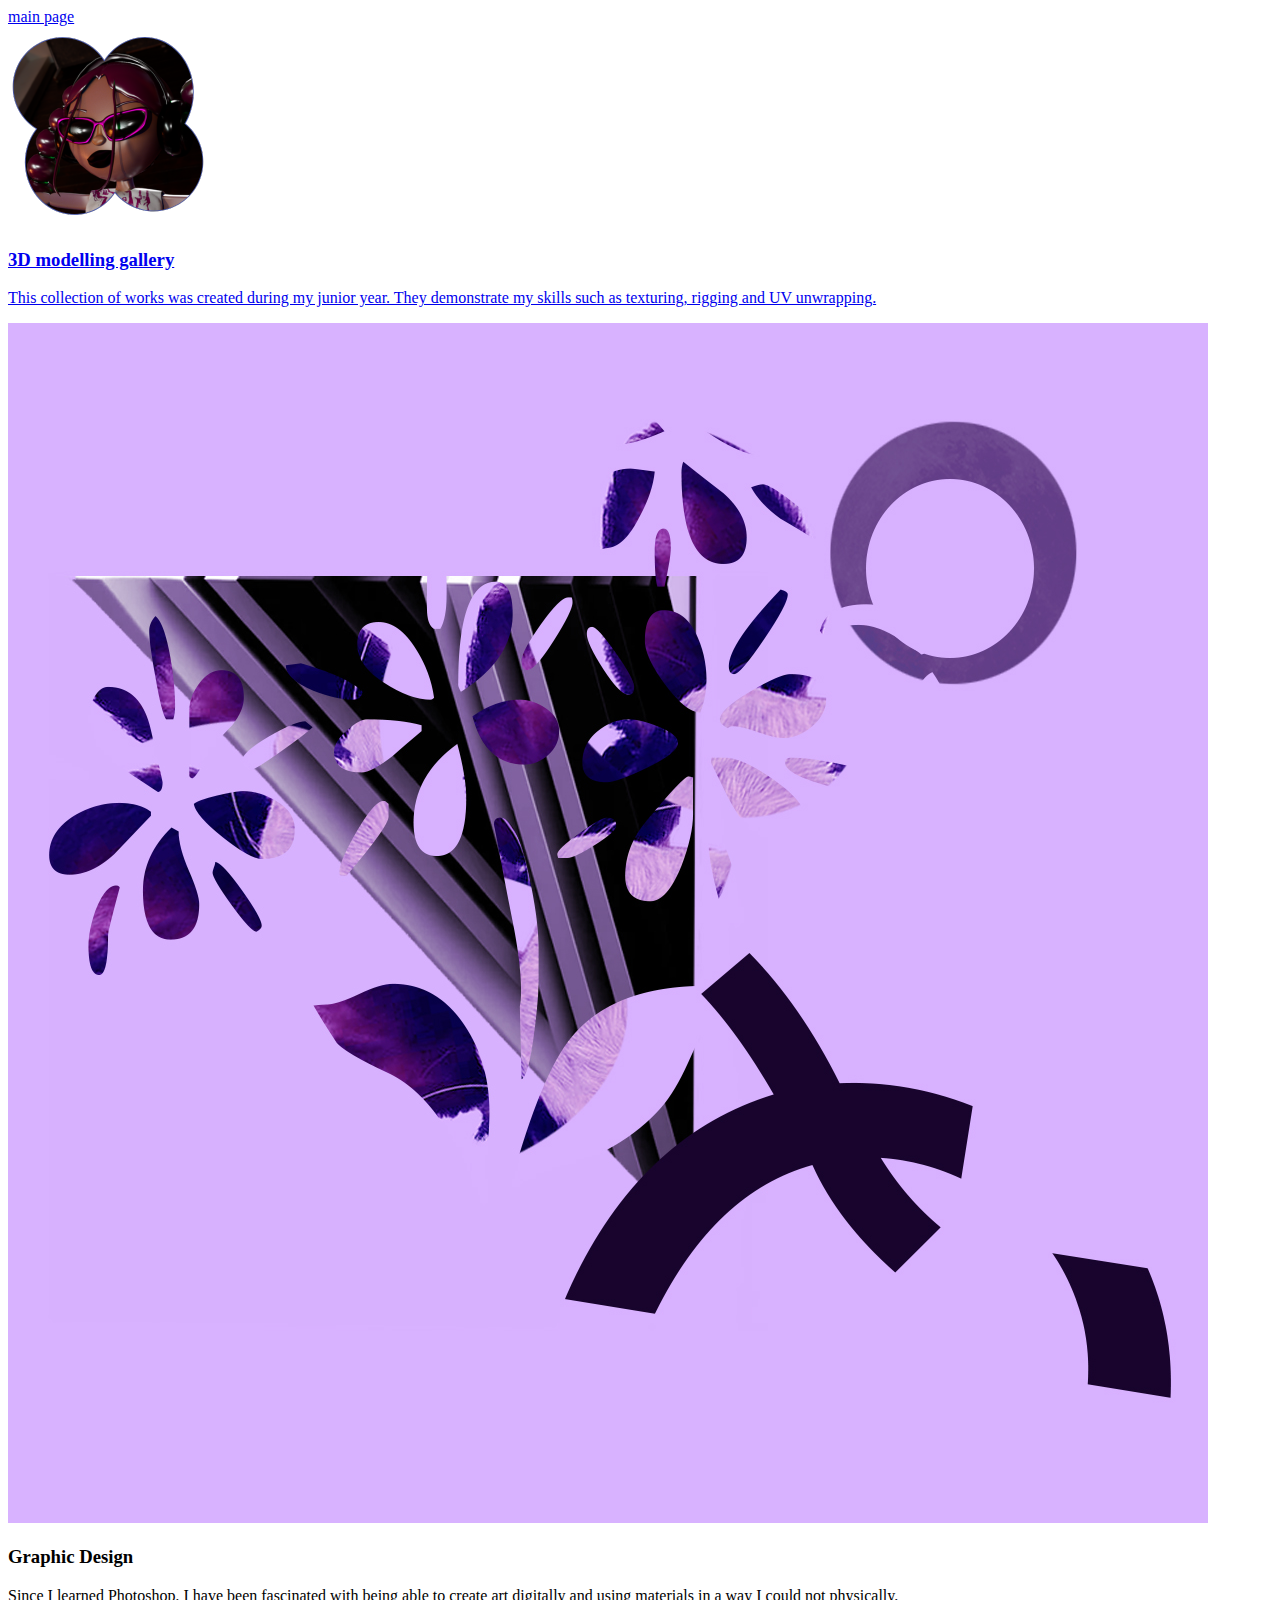
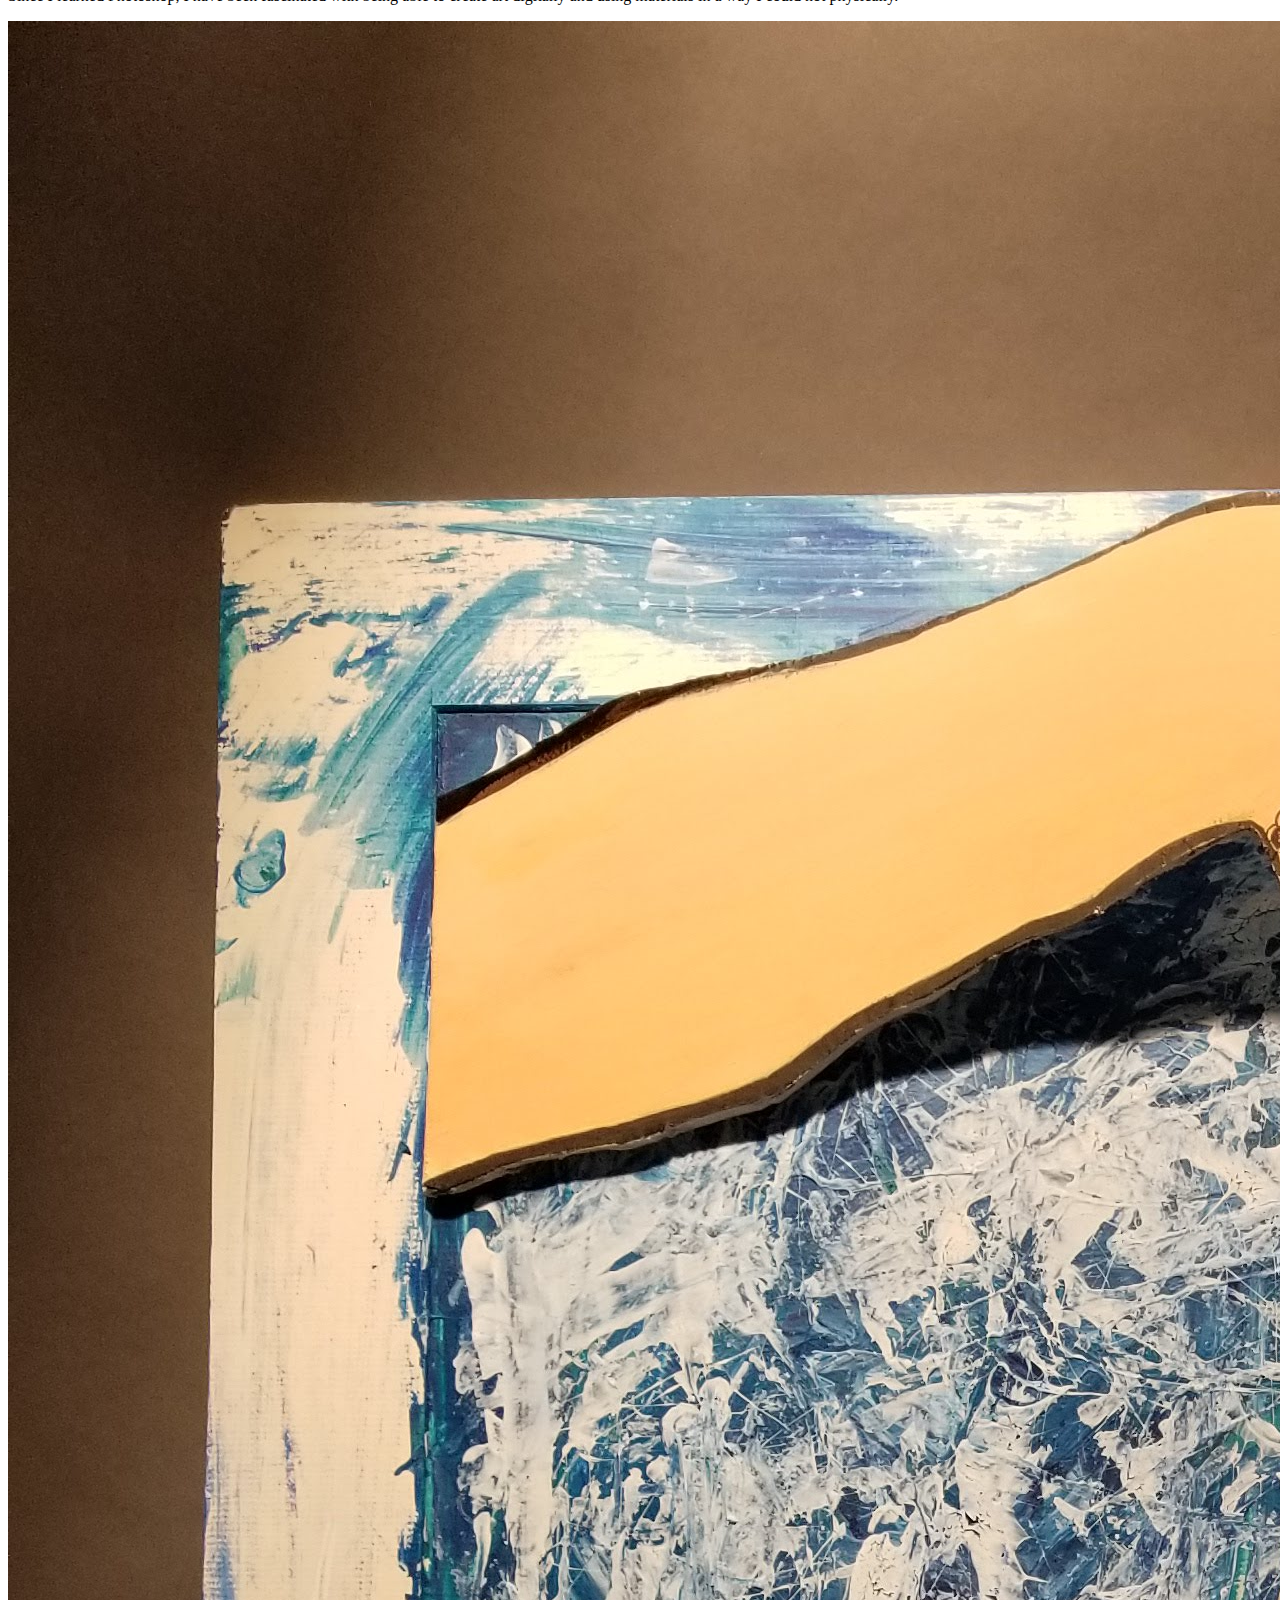
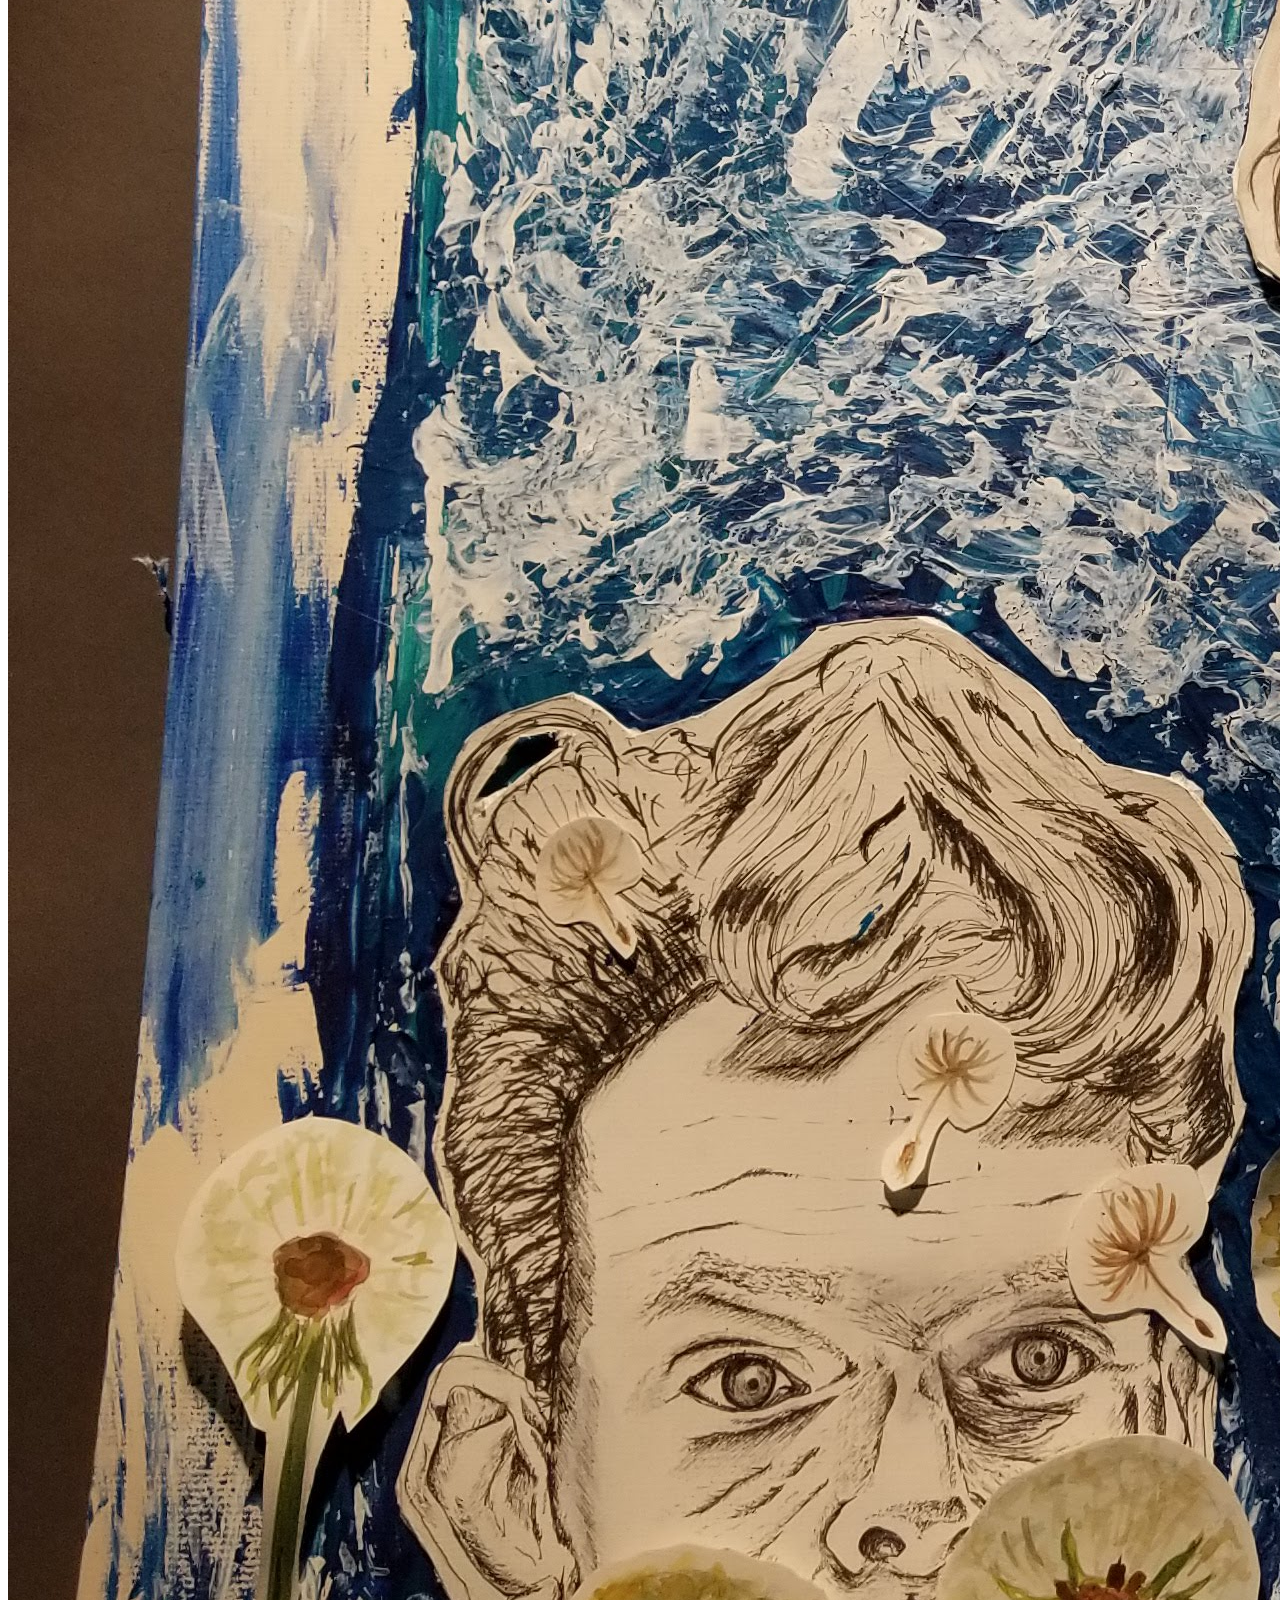
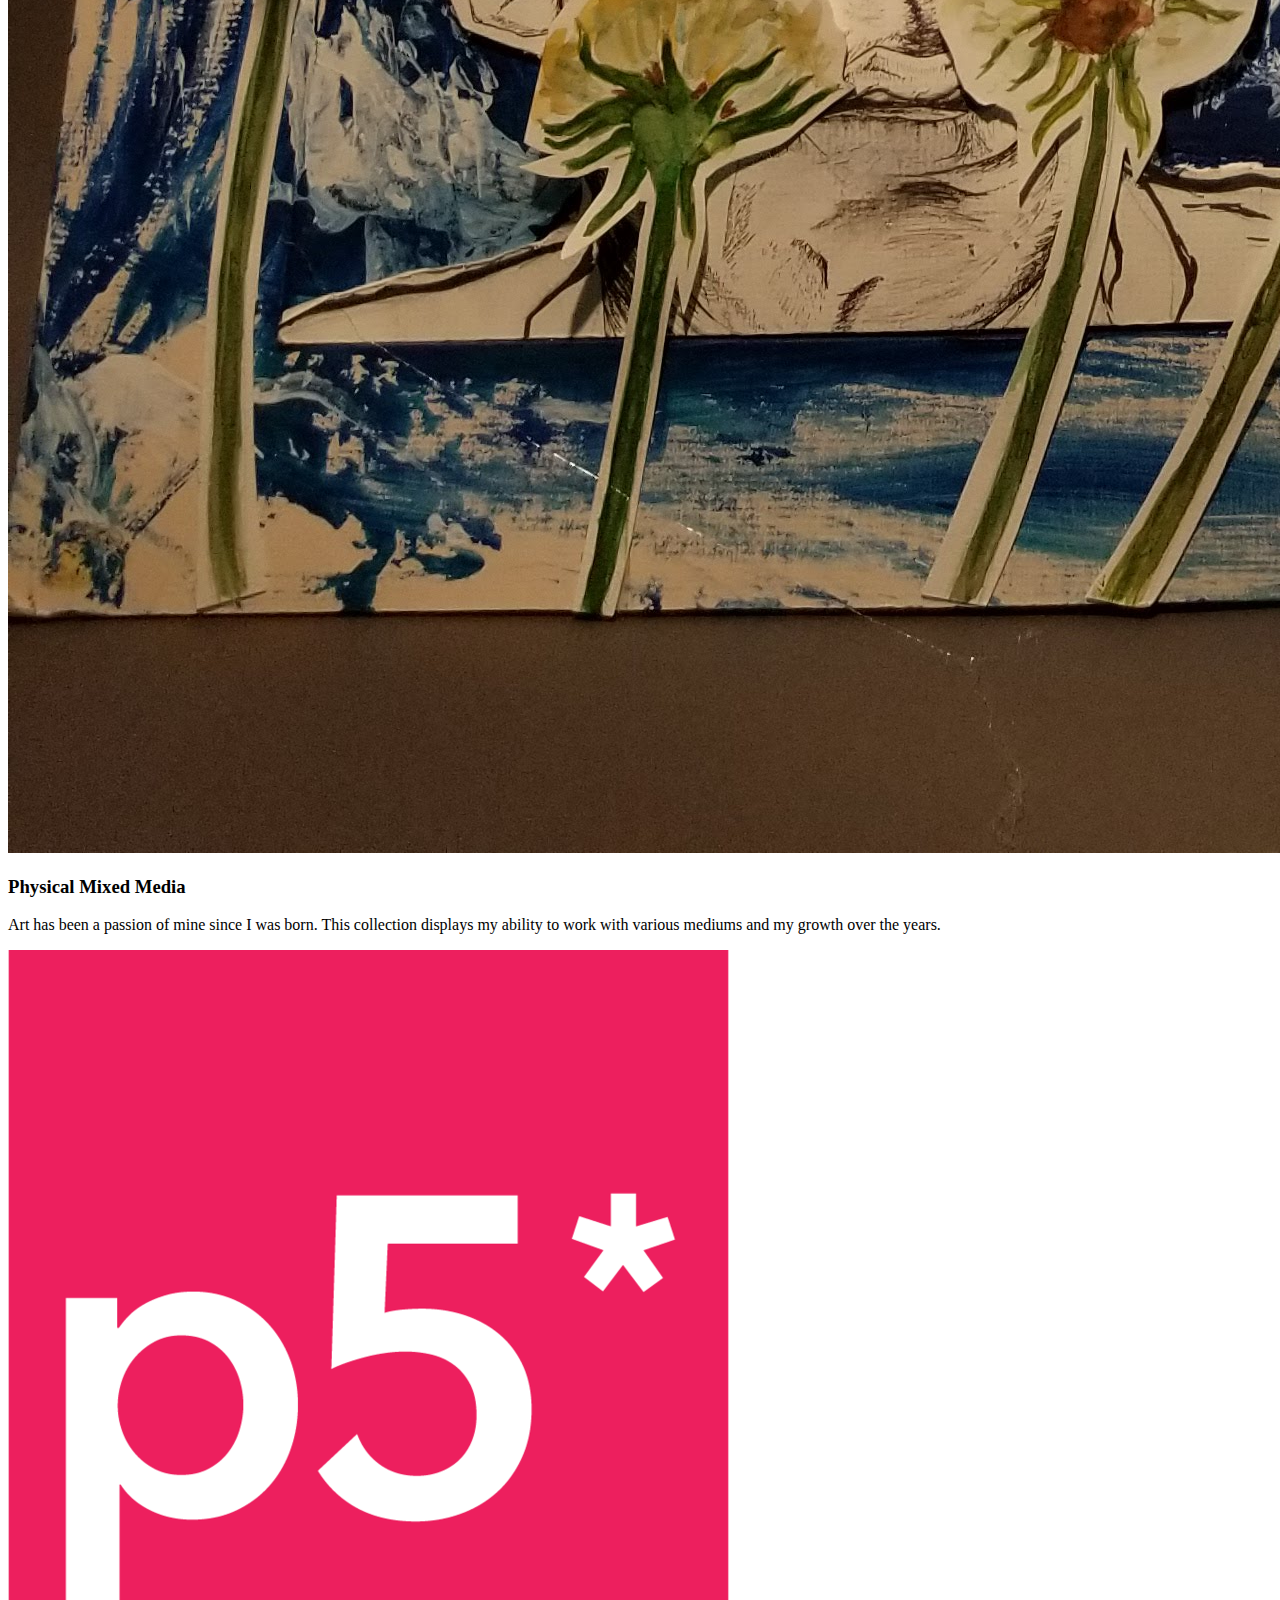
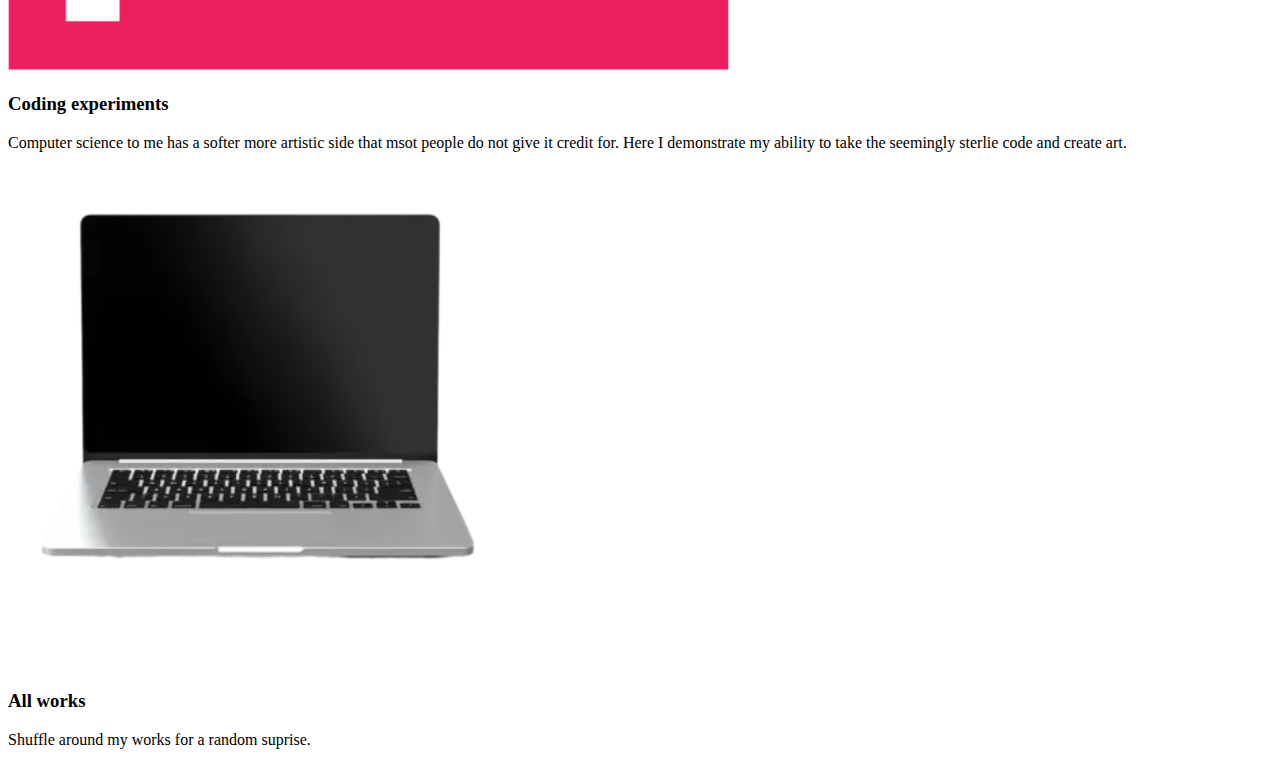
<file: pages/allProjects.html>
<!DOCTYPE html>
<html lang="en">
<head>
    <meta charset="UTF-8">
    <meta name="viewport" content="width=device-width, initial-scale=1.0">
    <title>Project Showcase</title>
    <link rel="stylesheet" href="/styling/allProjects.css">
</head>
<body>
    
    <section class="projects">
        <div class="container">
            <a href="/index.html" class="icon-circle">main page</a>

            <div class="project-item">
                <a href="/pages/art.html">
                <img src="/imgs/3dmodel.png" alt="Project 1" class="project-image">
                <h3 class="project-title">3D modelling gallery</h3>
                <p class="project-description">This collection of works was created during my junior year. They demonstrate my skills such as texturing, rigging and UV unwrapping.</p>
                </a>
            </div>
            <div class="project-item">
                <img src="/imgs/mayaC_meta4_versionC.jpg" alt="Project 1" class="project-image">
                <h3 class="project-title">Graphic Design</h3>
                <p class="project-description">Since I learned Photoshop, I have been fascinated with being able to create art digitally and using materials in a way I could not physically.</p>
            </div>
            <div class="project-item">
                <img src="/imgs/20190109_073048.jpg" alt="Project 3" class="project-image">
                <h3 class="project-title">Physical Mixed Media</h3>
                <p class="project-description">Art has been a passion of mine since I was born. This collection displays my ability to work with various mediums and my growth over the years. </p>
            </div>
            <div class="project-item">
                <img src="/imgs/ps5.png" alt="Project 4" class="project-image">
                <h3 class="project-title">Coding experiments</h3>
                <p class="project-description">Computer science to me has a softer more artistic side that msot people do not give it credit for. Here I demonstrate my ability to take the seemingly sterlie code and create art.</p>
            </div>
            <div class="project-item">
                <img src="/imgs/laptop.png" alt="Project 4" class="project-image">
                <h3 class="project-title">All works</h3>
                <p class="project-description">Shuffle around my works for a random suprise.</p>
            </div>
        </div>
    </section>
</body>
</html>
</file>
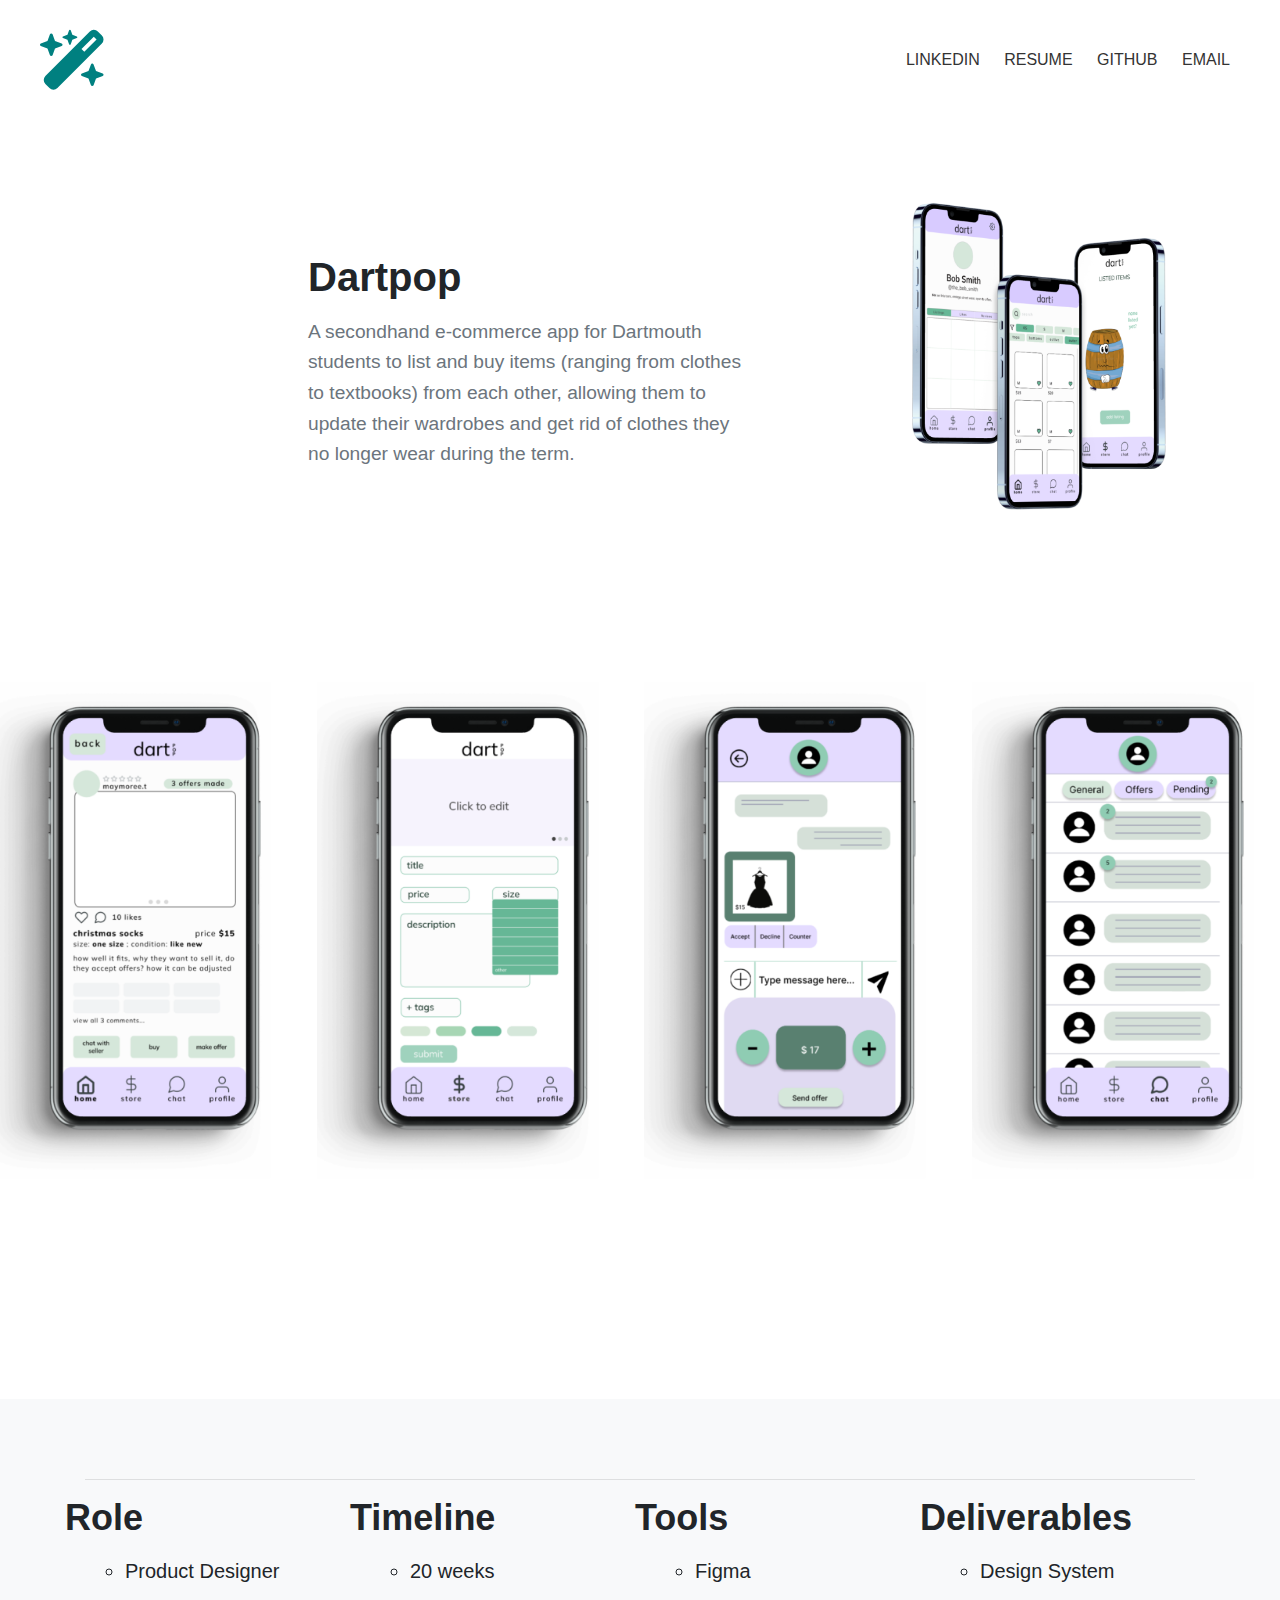
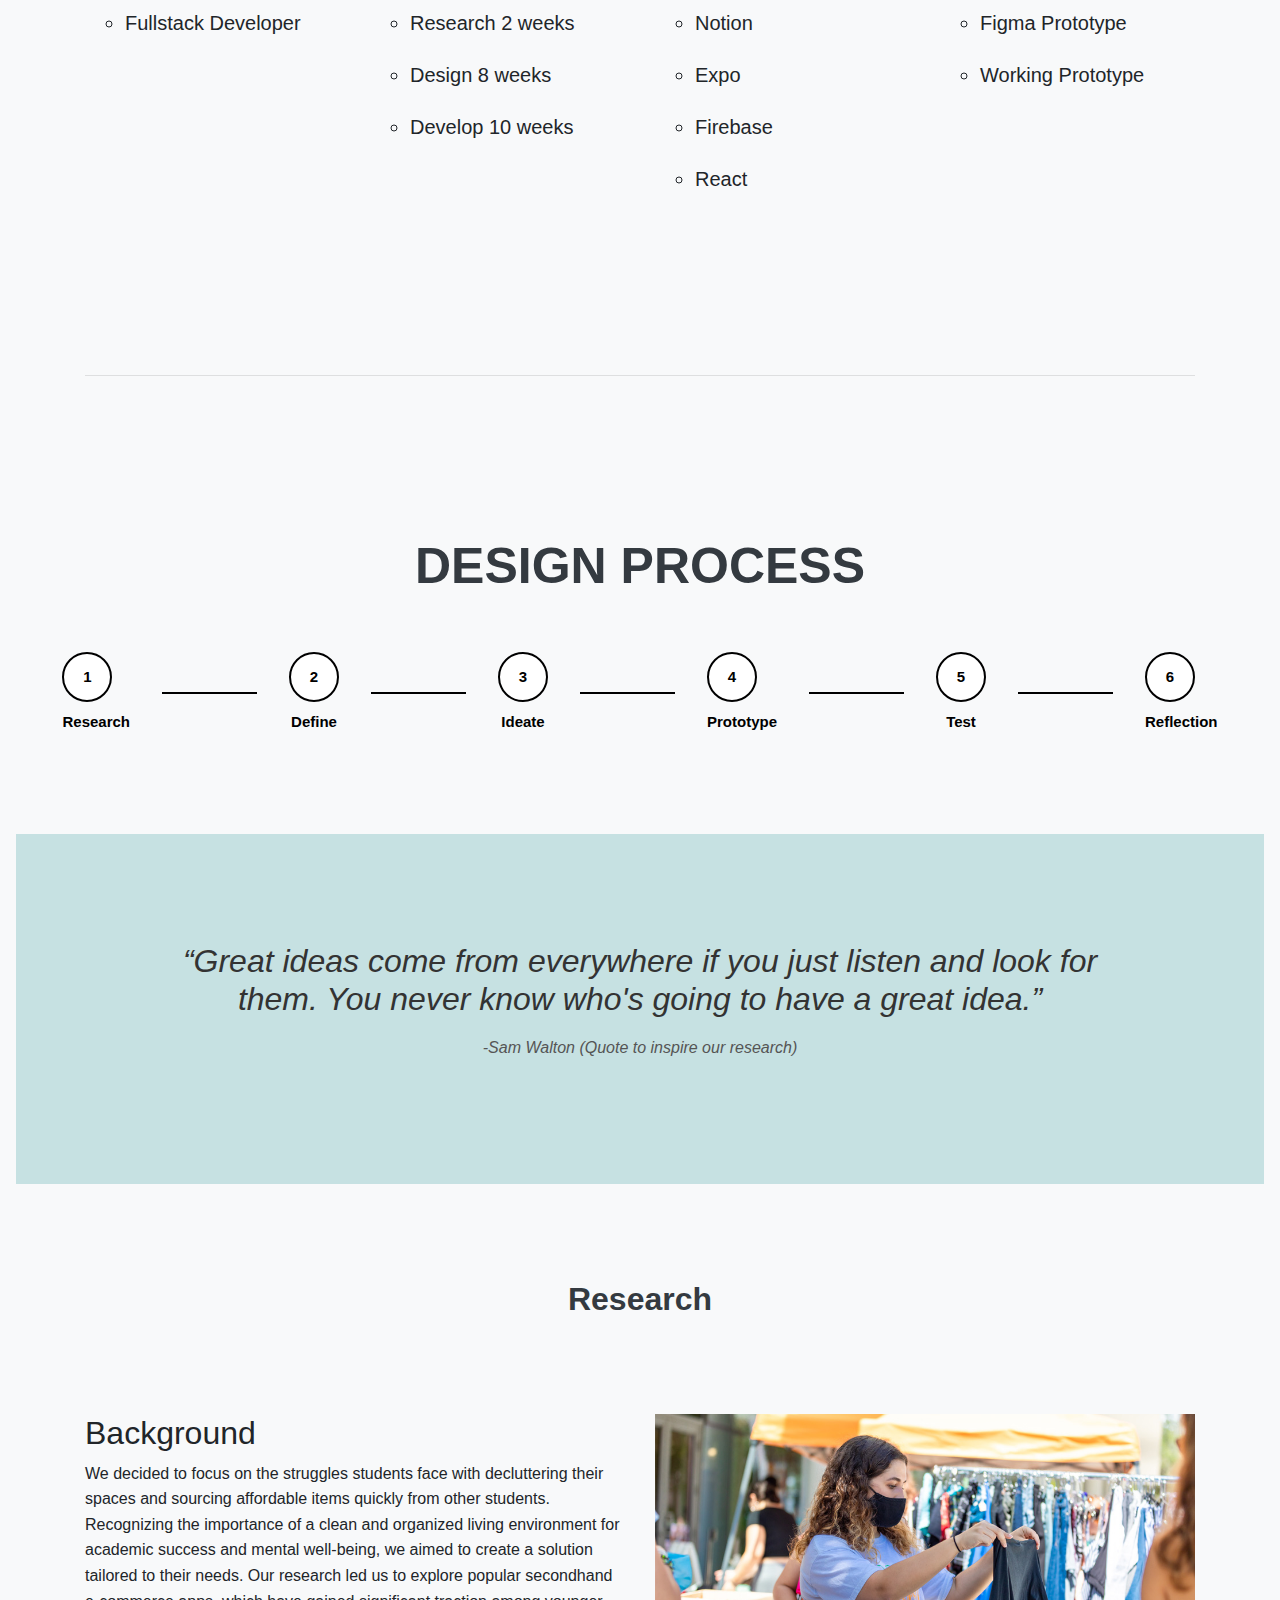
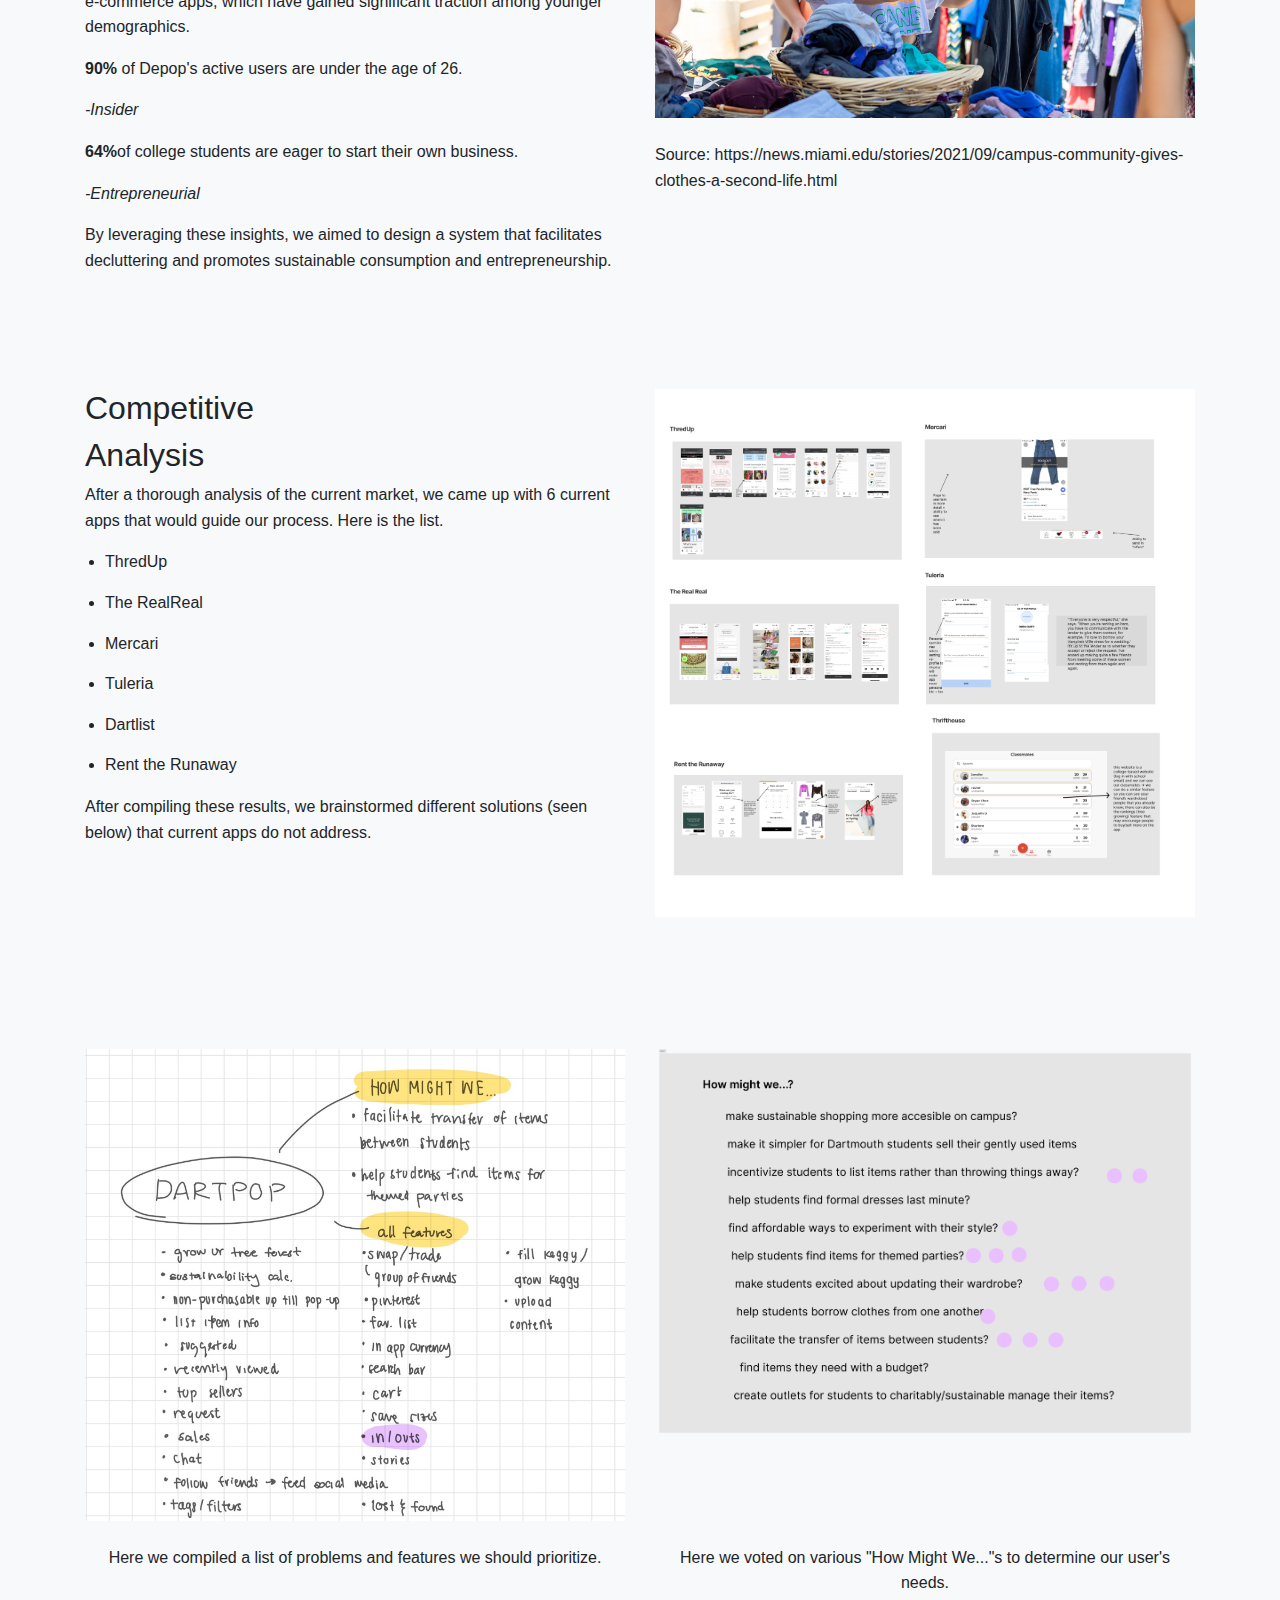
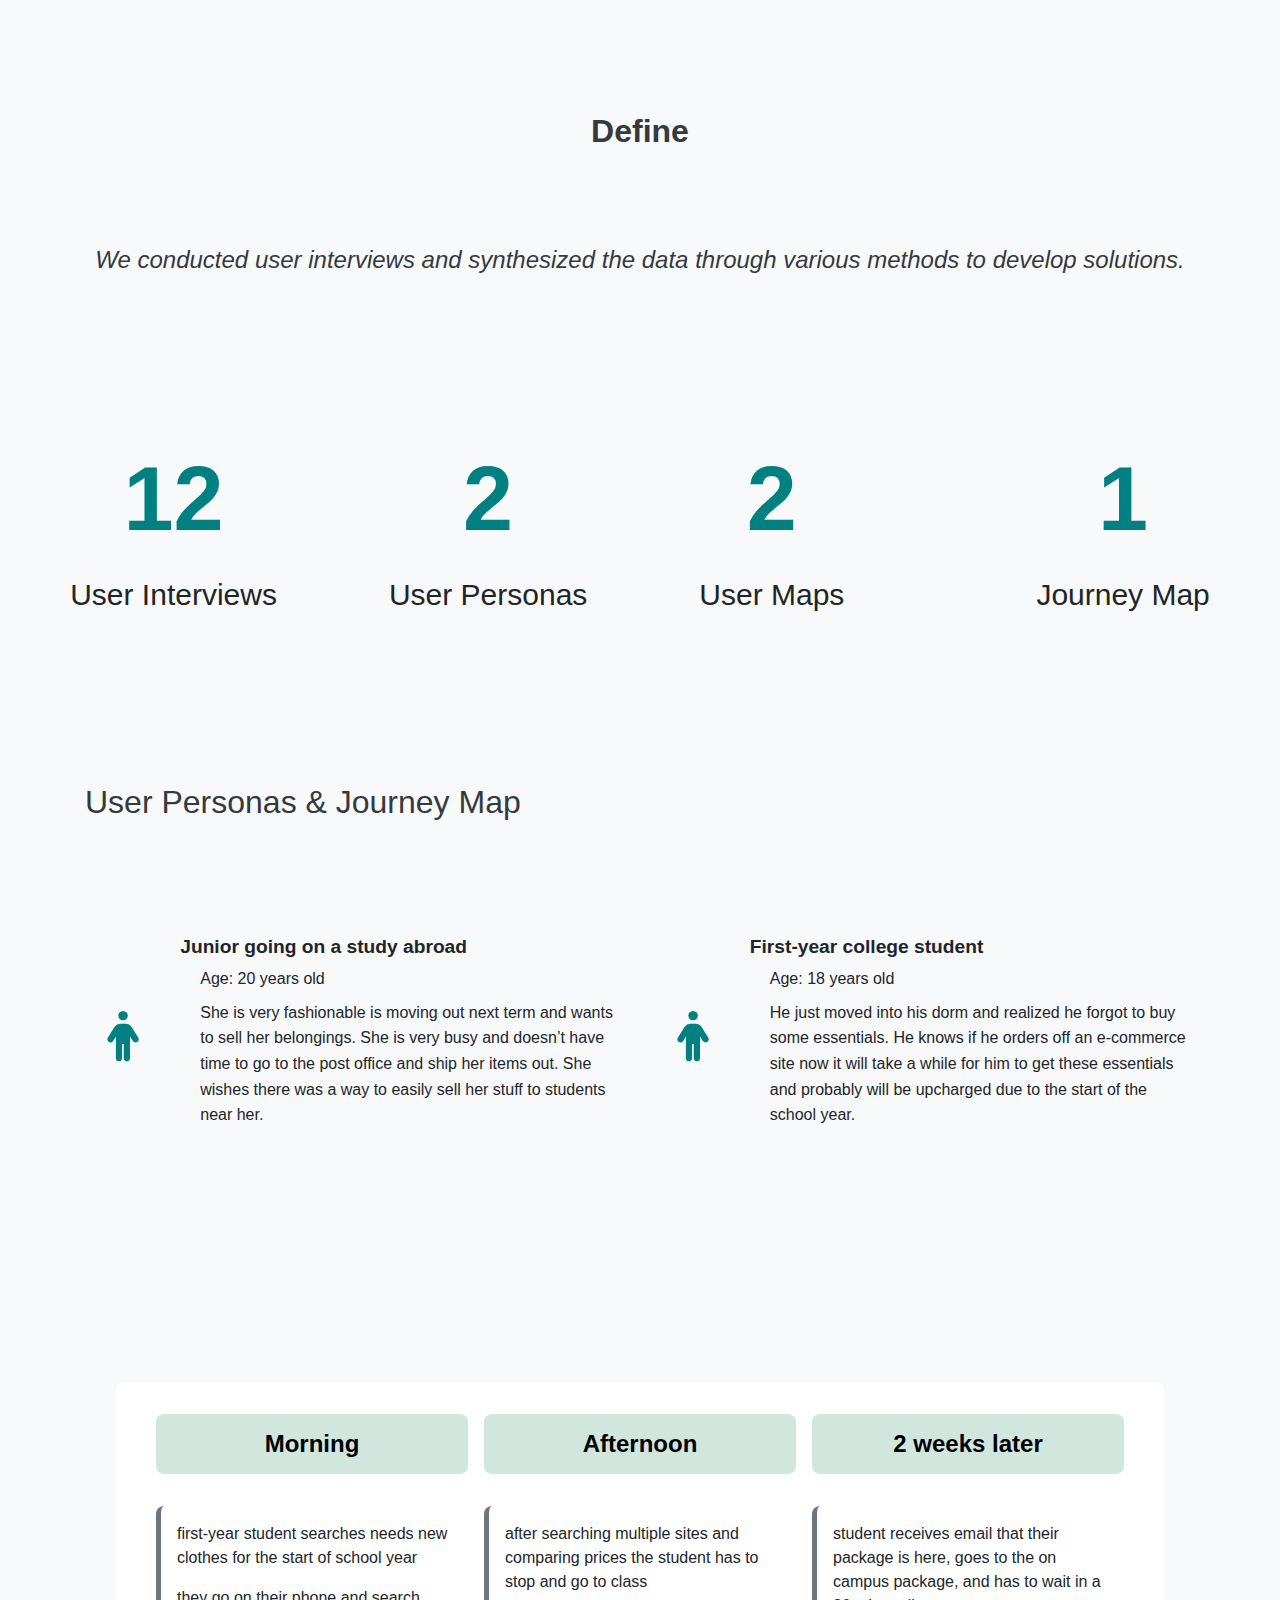
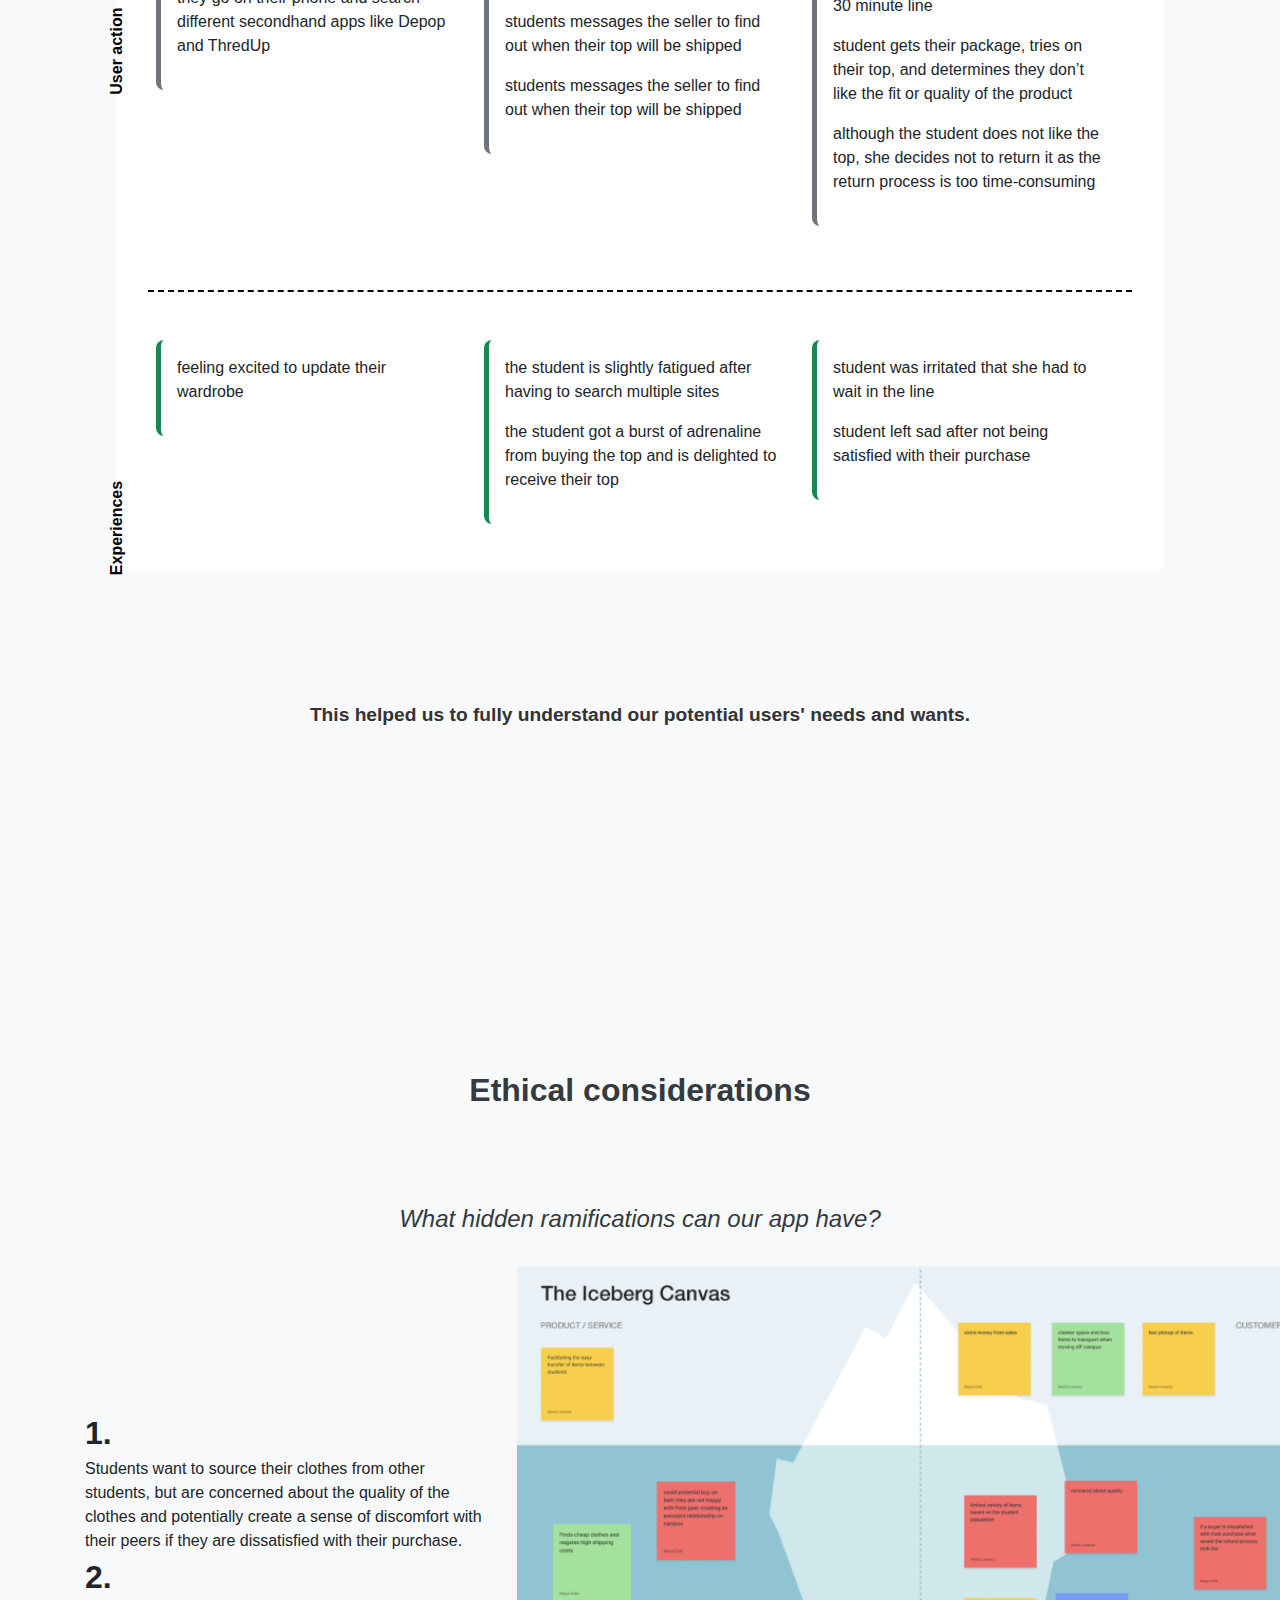
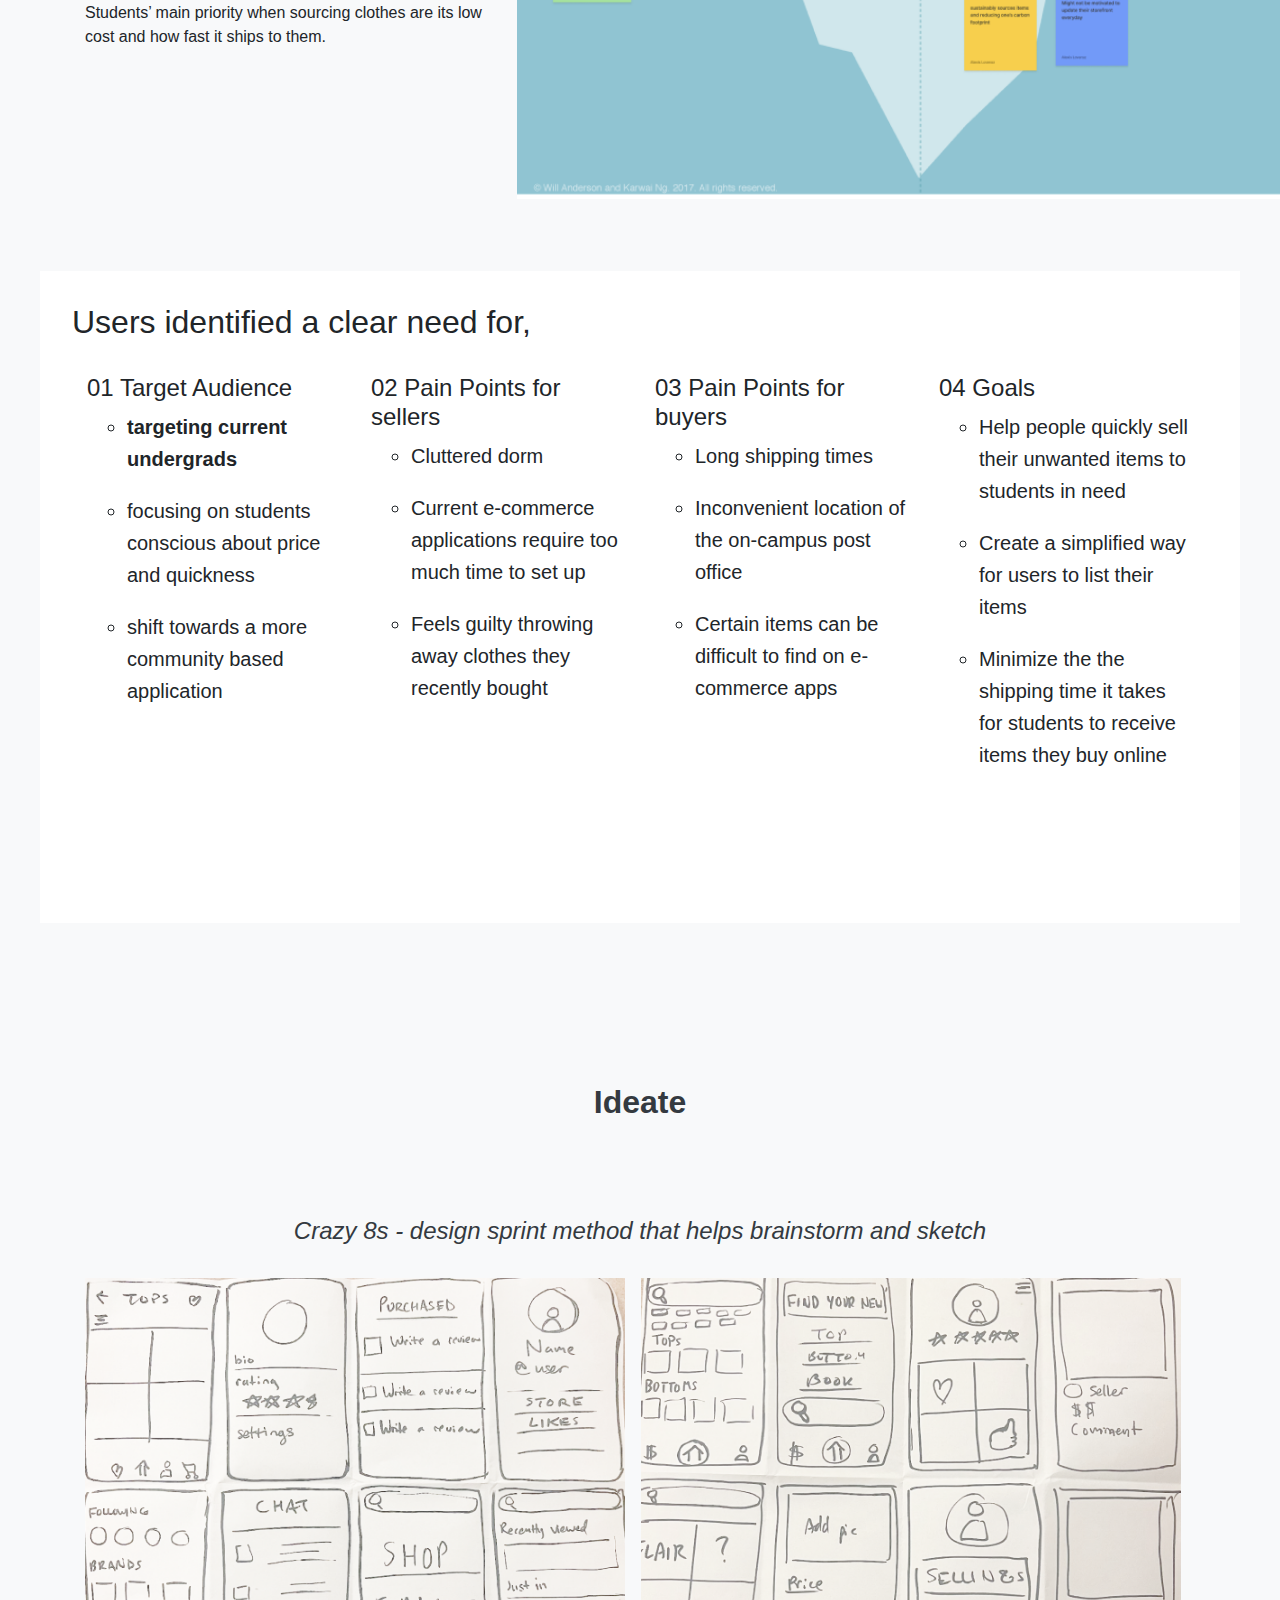
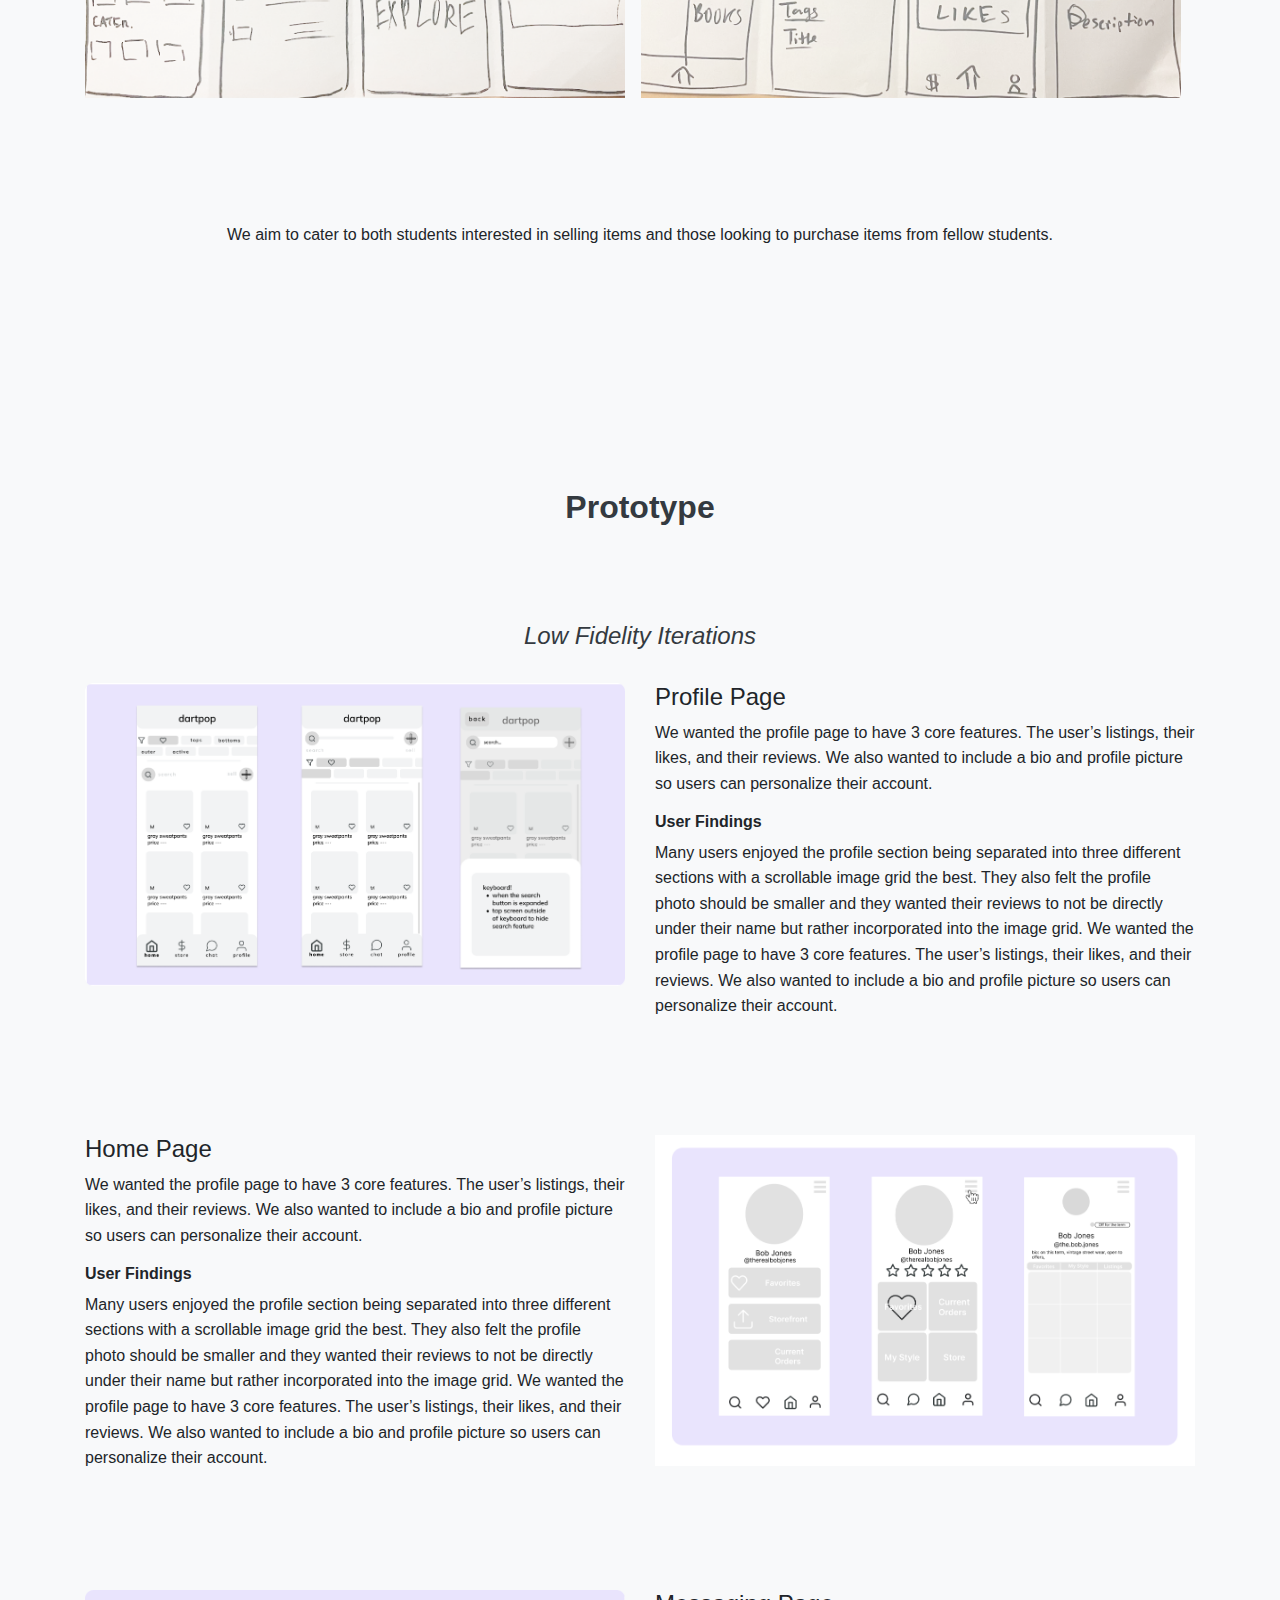
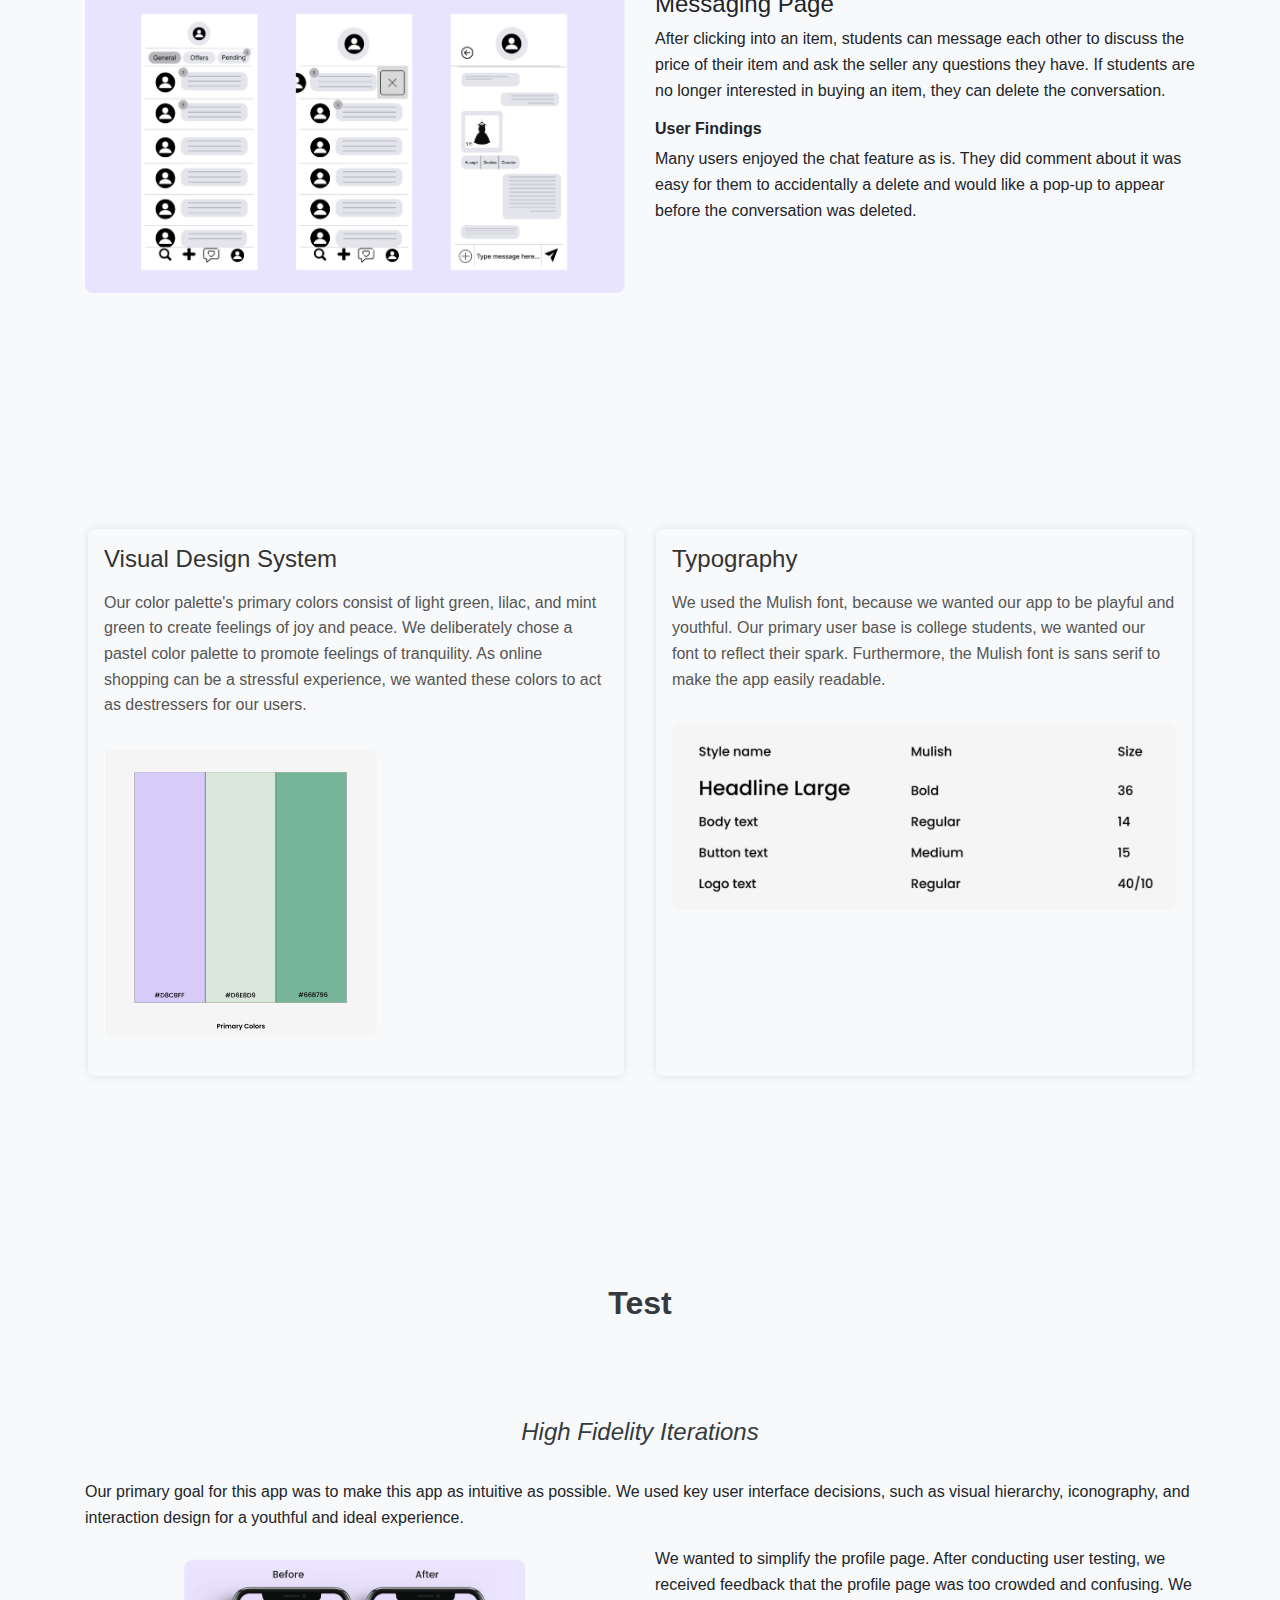
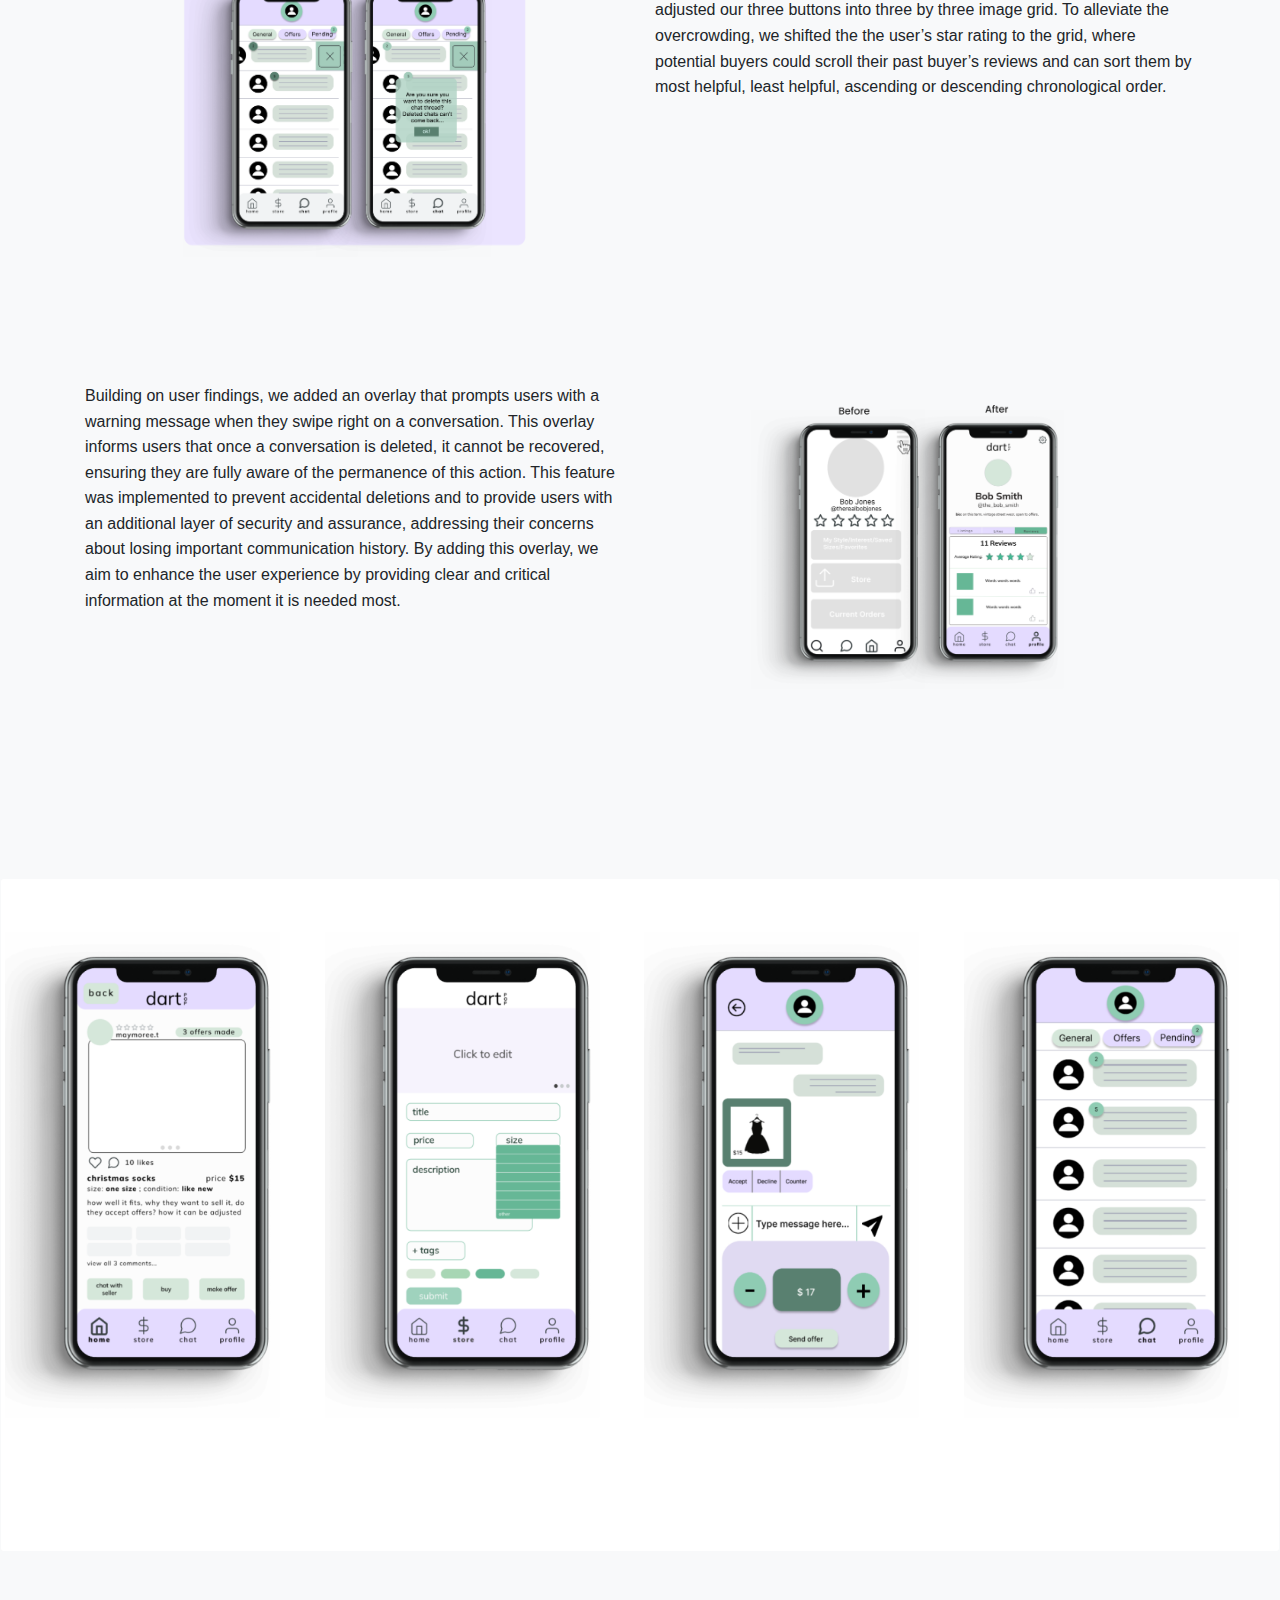
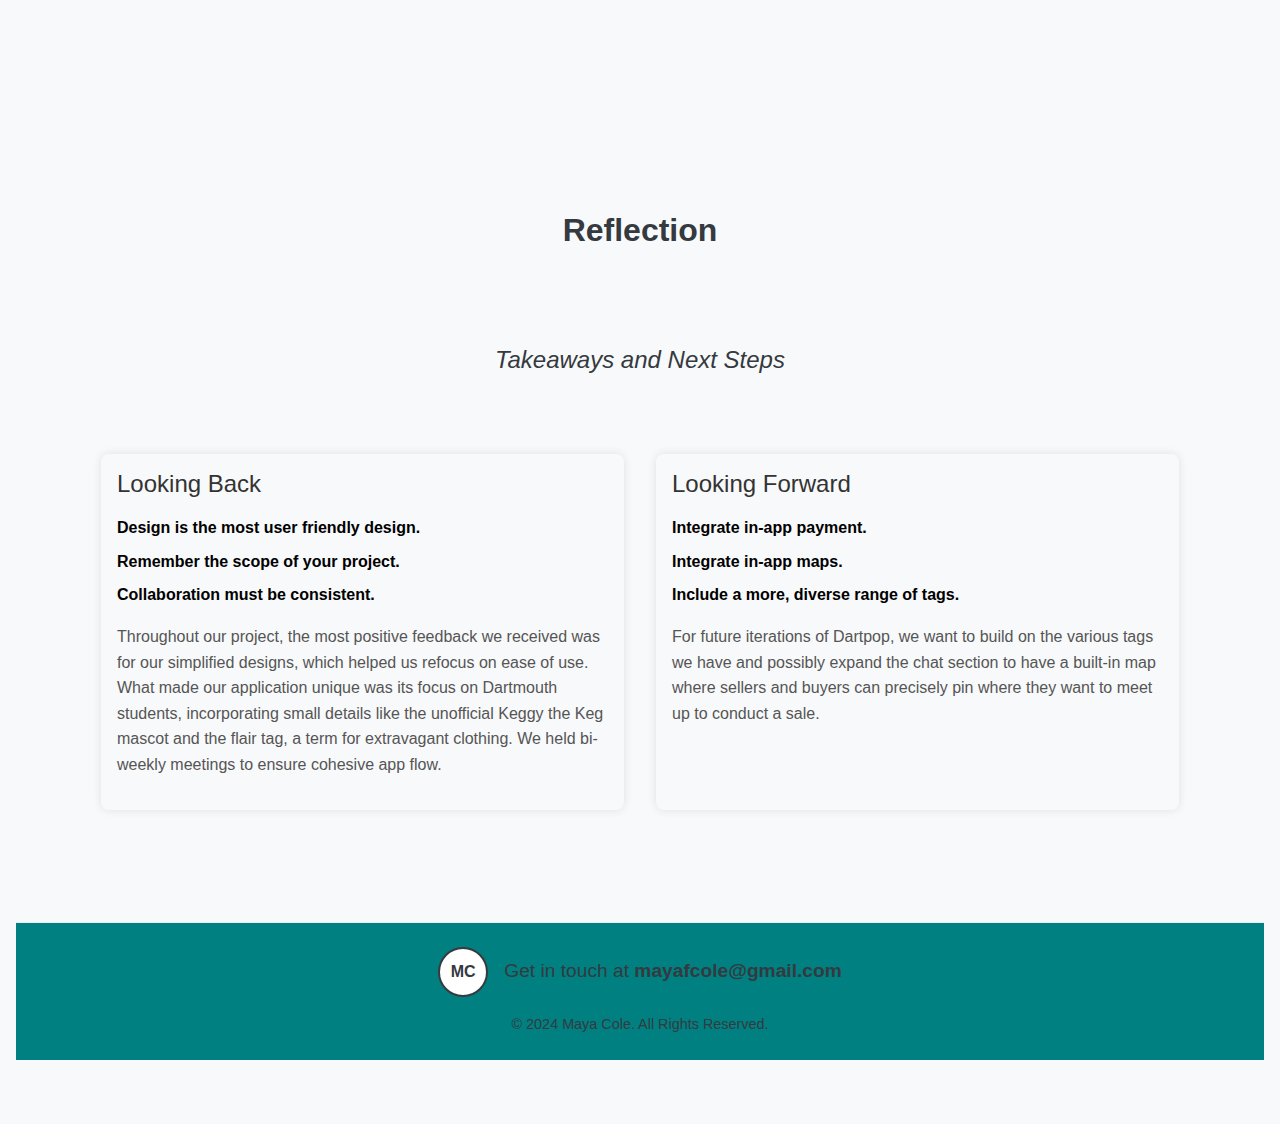
<file: pages/case.html>
<html lang="en">
    <head>
        <meta charset="UTF-8">
        <meta name="viewport" content="width=device-width, initial-scale=1.0">
        <title>Case Study - Dartpop</title>
        <link rel="stylesheet" href="https://cdn.jsdelivr.net/npm/bootstrap@4.6.0/dist/css/bootstrap.min.css">
        <link rel="stylesheet" href="https://cdnjs.cloudflare.com/ajax/libs/font-awesome/6.0.0-beta3/css/all.min.css">
        <link rel="stylesheet" href="/styling/case.css">
    </head>    
<body>
    <header>
        <div class="header-content">
            <div class="icon-circle" id="wand2">
                <a href="/index.html" class="icon-circle" id="wand">
                    <i class="fa-solid fa-wand-magic-sparkles"></i>
                </a>            </div>
            <div class="spacer"></div>
            <nav>
                <a href="https://www.linkedin.com" target="_blank" rel="noopener noreferrer">LINKEDIN</a>
                <a href="https://www.linkedin.com" target="_blank" rel="noopener noreferrer">RESUME</a>
                <a href="https://github.com" target="_blank" rel="noopener noreferrer">GITHUB</a>
                <a href="mailto:your-email@example.com" target="_blank" rel="noopener noreferrer">EMAIL</a>
            </nav>
        </div>
        <div class="flex-container">
            <div class="flex-item text">
                <h1>Dartpop</h1>
                <p>A secondhand e-commerce app for Dartmouth students to list and buy items (ranging from clothes to textbooks) from each other, allowing them to update their wardrobes and get rid of clothes they no longer wear during the term.</p>
            </div>
            <div class="flex-item image">
                <img src="/imgs/dartpop-mockup.png" alt="Understanding the Problem" class="img-fluid">
            </div>
        </div>
    </header>
    <div class="row resources">
        <div class="carousel-container" id="resource-slider">
          <!-- <button class='arrow prev'>test</button>
          <button class='arrow next'>test</button> -->
          <div class="resource-slider-frame">
            <div class="resource-slider-item">
              <div class="resource-slider-inset">
                <div class="resource">
                    <img src="/imgs/iPhone Xdartpop-iphone-4.png" alt="Understanding the Problem" class="img-fluid">                
                </div>
              </div>
            </div>
            <!-- <div class="resource-slider-item">
              <div class="resource-slider-inset">
                <div class="resource">
                    <img src="/imgs/DARTPOP.png" alt="8" class="img-fluid">
                </div>
              </div>
            </div> -->
            <div class="resource-slider-item">
              <div class="resource-slider-inset">
                <div class="resource">
                    <img src="/imgs/iPhone Xdartpop-iphone-7.png" alt="7" class="img-fluid">
                </div>
              </div>
            </div>
            <div class="resource-slider-item">
              <div class="resource-slider-inset">
                <div class="resource">
                    <img src="/imgs/iPhone Xdartpop-iphone-6.png" alt="6" class="img-fluid">
                </div>
              </div>
            </div>
            <div class="resource-slider-item">
              <div class="resource-slider-inset">
                <div class="resource">
                    <img src="/imgs/iPhone Xdartpop-iphone-5.png" alt="5" class="img-fluid">
                </div>
              </div>
            </div>
            <div class="resource-slider-item">
              <div class="resource-slider-inset">
                <div class="resource">
                    <img src="/imgs/iPhone Xdartpop-iphone-4.png" alt="4" class="img-fluid">
                </div>
              </div>
            </div>
            <div class="resource-slider-item">
              <div class="resource-slider-inset">
                <div class="resource">
                    <img src="/imgs/iPhone Xdartpop-iphone-3.png" alt="3" class="img-fluid">
                </div>
              </div>
            </div>
            <div class="resource-slider-item">
              <div class="resource-slider-inset">
                <div class="resource">
                    <img src="/imgs/iPhone Xdartpop-iphone-2.png" alt="2" class="img-fluid">
                </div>
              </div>
            </div>
            <div class="resource-slider-item">
              <div class="resource-slider-inset">
                <div class="resource">
                    <img src="/imgs/iPhone Xdartpop-iphone-1.png" alt="1" class="img-fluid">
                </div>
              </div>
            </div>
          </div>
        </div>
      </div>
      

    <section class="section bg-light">
        <div class="container">
            <hr>
            <div class="row">
                <div class="col-md-3">
                    <h3>Role</h3>
                    <ul>
                        <li>Product Designer</li>
                        <li>Fullstack Developer</li>
                    </ul>
                </div>
                <div class="col-md-3">
                    <h3>Timeline</h3>
                    <ul>
                        <li>20 weeks</li>
                        <li>Research 2 weeks</li>
                        <li>Design 8 weeks</li>
                        <li>Develop 10 weeks</li>

                    </ul>
                </div>
                <div class="col-md-3">
                    <h3>Tools</h3>
                    <ul>
                        <li>Figma</li>
                        <li>Notion</li>
                        <li>Expo</li>
                        <li>Firebase</li>
                        <li>React</li>

                    </ul>
                </div>
                <div class="col-md-3">
                    <h3>Deliverables</h3>
                    <ul>
                        <li>Design System</li>
                        <li>Figma Prototype</li>
                        <li>Working Prototype</li>
                    </ul>
                </div>
            </div>
            <hr class="custom-hr-bottom">
        </div>

        <div class="design-process-title-container">
        <h2 class="process-title">DESIGN PROCESS</h2>
        </div>



        <div class="process-container">
            <div class="process-step">
                <a href="#discovery">
                    <div class="process-circle">1</div>
                    Research
                </a>
            </div>
            <div class="process-line"></div>
            <div class="process-step">
                <a href="#ideation">
                    <div class="process-circle">2</div>
                    Define
                </a>
            </div>
            <div class="process-line"></div>
            <div class="process-step">
                <a href="#usability">
                    <div class="process-circle">3</div>
                    Ideate
                </a>
            </div>
            <div class="process-line"></div>
            <div class="process-step">
                <a href="#reflection">
                    <div class="process-circle">4</div>
                    Prototype
                </a>
            </div>
            <div class="process-line"></div>
            <div class="process-step">
                <a href="#reflection">
                    <div class="process-circle">5</div>
                    Test
                </a>
            </div><div class="process-line"></div>
            <div class="process-step">
                <a href="#reflection">
                    <div class="process-circle">6</div>
                    Reflection
                </a>
            </div>
        </div>

        <!-- // the amount of user flows and interviews -->
        <div class="client-feedback-container-1">
        <div class="client-feedback-container">
        <div class="client-feedback">
            <h2>“Great ideas come from everywhere if you just listen and look for them. You never know who's going to have a great idea.”</h2>
            <p>-Sam Walton (Quote to inspire our research)</p>
        </div>
        </div>
    </div>


        <div class="container">
            <div class="section-title-container">
            <h2 class="section-title">Research</h2>
        </div>

            <div class="row">
                <div class="col-md-6 order-md-2">
                    <img src="/imgs/dartpopI_researchmg.jpg" alt="User Research" class="img-fluid">
                    <p>Source: https://news.miami.edu/stories/2021/09/campus-community-gives-clothes-a-second-life.html</p>
                </div>
                <div class="col-md-6 order-md-1">
                    <h2>Background</h2>
                    <p>
                        We decided to focus on the struggles students face with decluttering their spaces and sourcing affordable items quickly from other students. Recognizing the importance of a clean and organized living environment for academic success and mental well-being, we aimed to create a solution tailored to their needs. Our research led us to explore popular secondhand e-commerce apps, which have gained significant traction among younger demographics. </p>
                    <p><strong>90%</strong> of Depop's active users are under the age of 26.</p>
                    <p><i>-Insider</i></p>
                    <p><strong>64%</strong>of college students are eager to start their own business.</p>
                    <p><i>-Entrepreneurial</i></p>
                    <p>By leveraging these insights, we aimed to design a system that facilitates decluttering and promotes sustainable consumption and entrepreneurship.</p>


                    <!-- <p>Our project began with preliminary user interviews, inquiring about people’s attitude and experience with e-commerce apps and any challenges they have. We found that their foremost problems revolved around optimizing both time and cost efficiency.</p> -->
                </div>
            </div>
        </div>

        <div class="container">
            <div class="row">
                <div class="col-md-6 order-md-2">
                    <div class="image-container">
                        <input type="checkbox" id="competitive-img" class="img-checkbox">
                        <label for="competitive-img">
                            <img src="/imgs/HELLOdartpop-reserach.png" alt="Competitive Analysis" class="img-fluid">
                        </label>
                    </div>
                </div>
                <div class="col-md-6 order-md-1">
                    <h2>Competitive</h2>
                    <h2>Analysis</h2>
                    <p>After a thorough analysis of the current market, we came up with 6 current apps that would guide our process. Here is the list.</p>
                    <ul>
                        <li>ThredUp</li>
                        <li>The RealReal</li>
                        <li>Mercari</li>
                        <li>Tuleria</li>
                        <li>Dartlist</li>
                        <li>Rent the Runaway</li>
                    </ul>
                    <p>After compiling these results, we brainstormed different solutions (seen below) that current apps do not address.</p>

                </div>                
            </div>
        </div>
        

        <div class="container">
            <div class="row">
                <div class="col-md-6 order-md-1">
                    <img src="/imgs/WISP App Ideas-1 1dartpop-sketchWork (1).png" alt="User Research" class="img-fluid">
                </div>
                <div class="col-md-6 order-md-2" style="text-align: center">
                    <p>Here we compiled a list of problems and features we should prioritize.</p>
                </div>
                <div class="col-md-6 order-md-1">
                    <img src="/imgs/Section 1dartpop-HMW.png" alt="User Research" class="img-fluid">
                </div>
                <div class="col-md-6 order-md-2" style="text-align: center">
                    <p>Here we voted on various "How Might We..."s to determine our user's needs.</p>
                </div>
            </div>
        </div>

        <h2 class="section-title">Define</h2>
        <h2 class="section-subtitle">We conducted user interviews and synthesized the data through various methods to develop solutions.</h2>


        <div class="discovery-process-container">
            <div class="process-step-num">
                    <div class="discovery-number">12</div>
                    User Interviews
            </div>
            <div class="process-step-num">
                    <div class="discovery-number">2</div>
                    User Personas
            </div>
            <div class="process-step-num">
                    <div class="discovery-number">2</div>
                    User Maps
            </div>
            <div class="process-"></div>
            <div class="process-step-num">
                    <div class="discovery-number">1</div>
                    Journey Map
            </div>
            
        </div>

       
    
        <!-- Sections to scroll to -->
        <!-- <section id="discovery" style="height: 1000px; background-color: #e3e3e3;">Discovery Content</section>
        <section id="ideation" style="height: 1000px; background-color: #d3d3d3;">Ideation & Design Content</section>
        <section id="usability" style="height: 1000px; background-color: #c3c3c3;">Usability Testing Content</section>
        <section id="reflection" style="height: 1000px; background-color: #b3b3b3;">Reflection Content</section>
 -->

 <section class="section">
    <div class="container">
        <h2 class="section-subtitle-personas">User Personas & Journey Map</h2>
        
        <div class="row">
            <div class="col-md-6">
                <div class="persona-container">
                    <div class="circle">
                        <i class="fa-solid fa-person"></i>
                    </div>
                    <div class="info">
                        <h3>Junior going on a study abroad</h3>
                        <p>Age: 20 years old</p>
                        <p>She is very fashionable is moving out next term and wants to sell her belongings. She is very busy and doesn’t have time to go to the post office and ship her items out. She wishes there was a way to easily sell her stuff to students near her.</p>                    </div>
                </div>
            </div>
            <div class="col-md-6">
                <div class="persona-container">
                    <div class="circle">
                        <i class="fa-solid fa-person"></i>
                    </div>
                    <!-- <img src="/imgs/filler.png" alt="Yellow Circle" class="circle-image"> -->
                    <div class="info">
                        <h3>First-year college student</h3>
                        <p>Age: 18 years old</p>
                        <p>He just moved into his dorm and realized he forgot to buy some essentials. He knows if he orders off an e-commerce site now it will take a while for him to get these essentials and probably will be upcharged due to the start of the school year.</p>                    </div>
                </div>
            </div>
        </div>


<section class="section">
    <div class="container">
        <div class="journey-map">
            <div class="timeline">
                <div class="time-block">
                    <h3>Morning</h3>
                </div>
                <div class="time-block">
                    <h3>Afternoon</h3>
                </div>
                <div class="time-block">
                    <h3>2 weeks later</h3>
                </div>
            </div>
          <!-- Moved the experiences-label to the bottom of the user-action label -->
<div class="journey-content">
    <div class="vertical-text user-action-label">
        <p>User action</p>
    </div>
    <div class="journey-column">
        <div class="user-action">
            <p>first-year student searches needs new clothes for the start of school year</p>
            <p>they go on their phone and search different secondhand apps like Depop and ThredUp</p>
        </div>
    </div>
    <div class="journey-column">
        <div class="user-action">
            <p>after searching multiple sites and comparing prices the student has to stop and go to class</p>
            <p>students messages the seller to find out when their top will be shipped</p>
            <p>students messages the seller to find out when their top will be shipped</p>
        </div>
    </div>
    <div class="journey-column">
        <div class="user-action">
            <p>student receives email that their package is here, goes to the on campus package, and has to wait in a 30 minute line</p>
            <p>student gets their package, tries on their top, and determines they don’t like the fit or quality of the product</p>
            <p>although the student does not like the top, she decides not to return it as the return process is too time-consuming</p>
        </div>
    </div>
</div>
<div class="dashed-line"></div>
<div class="journey-content">
    <div class="journey-column">
        <div class="experience">
            <p>feeling excited to update their wardrobe</p>
        </div>
    </div>
    <div class="journey-column">
        <div class="experience">
            <p>the student is slightly fatigued after having to search multiple sites</p>
            <p>the student got a burst of adrenaline from buying the top and is delighted to receive their top</p>
        </div>
    </div>
    <div class="journey-column">
        <div class="experience">
            <p>student was irritated that she had to wait in the line</p>
            <p>student left sad after not being satisfied with their purchase</p>
        </div>
    </div>
    <div class="vertical-text experiences-label">
        <p>Experiences</p>
    </div>
</div>
</div>
</div>
</section>

        <div class="row mt-5">
            <div class="col-md-12 text-center">
                <p class="challenge">This helped us to fully understand our potential users' needs and wants.</p>
            </div>
        </div>       
    </div>
</section>

<section class="section bg-light">
    <div class="container">
        <h2 class="section-title">Ethical considerations</h2>
        <h2 class="section-subtitle">What hidden ramifications can our app have?</h2>
        <div class="key-takeaways">
            <div class="takeaway">
                <div class="takeaway-text">
                    <div class="takeaway-number">1.</div>
                    Students want to source their clothes from other students, but are concerned about the quality of the clothes and potentially create a sense of discomfort with their peers if they are dissatisfied with their purchase.
                    <div class="takeaway-number">2.</div>
                    Students’ main priority when sourcing clothes are its low cost and how fast it ships to them.
                </div>
            </div>
            <div class="ethics-image-container">
                <div class="image-container">
                    <input type="checkbox" id="ethics-img" class="img-checkbox">
                    <label for="ethics-img">
                        <img src="/imgs/dartpop-ethics.png" alt="Ethics Image" class="img-fluid ethics-image">
                    </label>
                </div>
            </div>
        </div>
    </div>
</section>



    
     <!-- //Users identified a clear need for, -->
     <div class="users-idef-container">
        <h2 class="user-title">Users identified a clear need for,</h2>
        <div class="container">
            <div class="row">
            <div class="col-md-3">
                <h4>01 Target Audience</h4>
                <ul>
                    <li><strong>targeting current undergrads</strong></li>
                    <li>focusing on students conscious about price and quickness</li>
                    <li>shift towards a more community based application</li>
                </ul>
            </div>
            <div class="col-md-3">
                <h4>02 Pain Points for sellers</h4>
                <ul>
                    <li>Cluttered dorm</li>
                    <li>Current e-commerce applications require too much time to set up</li>
                    <li>Feels guilty throwing away clothes they recently bought</li>
                </ul>
            </div>
            <div class="col-md-3">
                <h4>03 Pain Points for buyers</h4>
                <ul>
                    <li>Long shipping times</li>
                    <li>Inconvenient location of the on-campus post office</li>
                    <li>Certain items can be difficult to find on e-commerce apps</li>
                </ul>
            </div>
            <div class="col-md-3">
                <h4>04 Goals</h4>
                <ul>
                    <li>Help people quickly sell their unwanted items to students in need </li>
                    <li>Create a simplified way for users to list their items</li>
                    <li>Minimize the the shipping time it takes for students to receive items they buy online </li>
                </ul>
            </div>
        </div>
        </div>
       
    </div>





    <section class="section">
        <div class="container">
            <h2 class="section-title">Ideate</h2>
            <h2 class="section-subtitle">Crazy 8s - design sprint method that helps brainstorm and sketch</h2>
            <div class="row">
                <div class="col-md-6 image-row">
                    <img src="/imgs/dartpop-crazy8s-1.png" alt="Design & Prototyping" class="img-fluid">
                    <img src="/imgs/dartpop-crazy8s-2.png" alt="Design & Prototyping" class="img-fluid">
                </div>
                
            </div>
            <div class="col-md-12 text-center">
                <p>We aim to cater to both students interested in selling items and those looking to purchase items from fellow students.</p>
            </div>
        </div>
    </section>
    


    <section class="section">
        <div class="container">
            <h2 class="section-title">Prototype</h2>
            <h2 class="section-subtitle">Low Fidelity Iterations</h2>

            <div class="row">
                <div class="col-md-6">
                    <img src="/imgs/dartpop-lowfi1.png" alt="Design & Prototyping" class="img-fluid">
                </div>
                <div class="col-md-6">
                   <h4>Profile Page</h4>
                    <p>We wanted the profile page to have 3 core features. The user’s listings, their likes, and their reviews. We also wanted to include a bio and profile picture so users can personalize their account.</p>
                    <h6><strong>User Findings</strong></h6>
                    <p>Many users enjoyed the profile section being separated into three different sections with a scrollable image grid the best. They also felt the profile photo should be smaller and they wanted their reviews to not be directly under their name but rather incorporated into the image grid. We wanted the profile page to have 3 core features. The user’s listings, their likes, and their reviews. We also wanted to include a bio and profile picture so users can personalize their account.</p> 
                </div>
            </div>

            <div class="row">
               
                <div class="col-md-6">
                   <h4>Home Page</h4>
                    <p>We wanted the profile page to have 3 core features. The user’s listings, their likes, and their reviews. We also wanted to include a bio and profile picture so users can personalize their account.</p>
                    <h6><strong>User Findings</strong></h6>
                    <p>Many users enjoyed the profile section being separated into three different sections with a scrollable image grid the best. They also felt the profile photo should be smaller and they wanted their reviews to not be directly under their name but rather incorporated into the image grid. We wanted the profile page to have 3 core features. The user’s listings, their likes, and their reviews. We also wanted to include a bio and profile picture so users can personalize their account.</p> 
                </div>
                <div class="col-md-6">
                    <img src="/imgs/dartpop-lowfi2.png" alt="Design & Prototyping" class="img-fluid">
                </div>
            </div>

            <div class="row">
                <div class="col-md-6">
                    <img src="/imgs/dartpop-lowfi3.png" alt="Design & Prototyping" class="img-fluid">
                </div>
                <div class="col-md-6">
                   <h4>Messaging Page</h4>
                    <p>After clicking into an item, students can message each other to discuss the price of their item and ask the seller any questions they have. If students are no longer interested in buying an item, they can delete the conversation.</p>
                    <h6><strong>User Findings</strong></h6>
                    <p>Many users enjoyed the chat feature as is. They did comment about it was easy for them to accidentally a delete and would like a pop-up to appear before the conversation was deleted. </p> 
                </div>
            </div>
        </div>
    </section>

    <section class="design-typography-section">
        <div class="design-system">
            <h2>Visual Design System</h2>
            <p>Our color palette's primary colors consist of light green, lilac, and mint green to create feelings of joy and peace. We deliberately chose a pastel color palette to promote feelings of tranquility. As online shopping can be a stressful experience, we wanted these colors to act as destressers for our users.</p>
            <img src="/imgs/dartpop-colors.png" alt="Color Palette" class="img-fluid">
        </div>
        <div class="typography">
            <h2>Typography</h2>
            <p>We used the Mulish font, because we wanted our app to be playful and youthful. Our primary user base is college students, we wanted our font to reflect their spark. Furthermore, the Mulish font is sans serif to make the app easily readable.</p>
            <img src="/imgs/dartpop-font.png" alt="Typography" class="img-fluid">
        </div>
    </section>



    <section class="section">
        <div class="container">
            <h2 class="section-title">Test</h2>
            <h2 class="section-subtitle">High Fidelity Iterations</h2>

            <p>Our primary goal for this app was to  make this app as intuitive as possible. We used key user interface decisions, such as visual hierarchy, iconography, and interaction design  for a youthful and ideal experience. </p>
            <div class="row">
                <div class="col-md-6">
                    <img src="/imgs/dartpop-results-1.png" alt="Design & Prototyping" class="img-fluid">
                </div>
                <div class="col-md-6">
                    <p>We wanted to simplify the profile page. After conducting user testing, we received feedback that the profile page was too crowded and confusing. We adjusted our three buttons into three by three image grid. To alleviate the overcrowding, we shifted the the user’s star rating to the grid, where potential buyers could scroll their past buyer’s reviews and can sort them by most helpful, least helpful, ascending or descending chronological order.</p>
                </div>
            </div>
            <div class="row">
                <div class="col-md-6">
                    <p>
                        Building on user findings, we added an overlay that prompts users with a warning message when they swipe right on a conversation. This overlay informs users that once a conversation is deleted, it cannot be recovered, ensuring they are fully aware of the permanence of this action. This feature was implemented to prevent accidental deletions and to provide users with an additional layer of security and assurance, addressing their concerns about losing important communication history. By adding this overlay, we aim to enhance the user experience by providing clear and critical information at the moment it is needed most.</p>
                </div>
                <div class="col-md-6">
                    <img src="/imgs/dartpop-results-2.png" alt="Design & Prototyping" class="img-fluid">
                </div>
            </div>
        </div>
    </section>

    <div class="row resources">
        <div class="carousel-container" id="resource-slider">
          <!-- <button class='arrow prev'>test</button>
          <button class='arrow next'>test</button> -->
          <div class="resource-slider-frame">
            <div class="resource-slider-item">
              <div class="resource-slider-inset">
                <div class="resource">
                    <img src="/imgs/iPhone Xdartpop-iphone-4.png" alt="Understanding the Problem" class="img-fluid">                
                </div>
              </div>
            </div>
            <div class="resource-slider-item">
              <div class="resource-slider-inset">
                <div class="resource">
                    <img src="/imgs/iPhone Xdartpop-iphone-7.png" alt="7" class="img-fluid">
                </div>
              </div>
            </div>
            <div class="resource-slider-item">
              <div class="resource-slider-inset">
                <div class="resource">
                    <img src="/imgs/iPhone Xdartpop-iphone-6.png" alt="6" class="img-fluid">
                </div>
              </div>
            </div>
            <div class="resource-slider-item">
              <div class="resource-slider-inset">
                <div class="resource">
                    <img src="/imgs/iPhone Xdartpop-iphone-5.png" alt="5" class="img-fluid">
                </div>
              </div>
            </div>
            <div class="resource-slider-item">
              <div class="resource-slider-inset">
                <div class="resource">
                    <img src="/imgs/iPhone Xdartpop-iphone-4.png" alt="4" class="img-fluid">
                </div>
              </div>
            </div>
            <div class="resource-slider-item">
              <div class="resource-slider-inset">
                <div class="resource">
                    <img src="/imgs/iPhone Xdartpop-iphone-3.png" alt="3" class="img-fluid">
                </div>
              </div>
            </div>
            <div class="resource-slider-item">
              <div class="resource-slider-inset">
                <div class="resource">
                    <img src="/imgs/iPhone Xdartpop-iphone-2.png" alt="2" class="img-fluid">
                </div>
              </div>
            </div>
            <div class="resource-slider-item">
              <div class="resource-slider-inset">
                <div class="resource">
                    <img src="/imgs/iPhone Xdartpop-iphone-1.png" alt="1" class="img-fluid">
                </div>
              </div>
            </div>
          </div>
        </div>
      </div>
      
    <section class="section bg-light">
        <div class="container">
            <h2 class="section-title">Reflection</h2>
            <h2 class="section-subtitle">Takeaways and Next Steps</h2>
            
            <div class="lookback-forward-section">
                <div class="lookback">
                    <h2>Looking Back</h2>
                    <ul>
                        <li><strong> Design is the most user friendly design.</strong></li>
                        <li><strong>Remember the scope of your project.</strong></li>
                        <li><strong>Collaboration must be consistent.</strong></li>
                    </ul>
                    <p>Throughout our project, the most positive feedback we received was for our simplified designs, which helped us refocus on ease of use. What made our application unique was its focus on Dartmouth students, incorporating small details like the unofficial Keggy the Keg mascot and the flair tag, a term for extravagant clothing. We held bi-weekly meetings to ensure cohesive app flow.</p>
                </div>
                <div class="lookforward">
                    <h2>Looking Forward</h2>
                    <ul>
                        <li><strong> Integrate in-app payment.</strong></li>
                        <li><strong>Integrate in-app maps.</strong></li>
                        <li><strong>Include a more, diverse range of tags.</strong></li>
                    </ul>
                    <p>For future iterations of Dartpop,  we want to build on the various tags we have and possibly expand the chat section to have a built-in map where sellers and buyers can precisely pin where they want to meet up to conduct a sale. </p>
                </div>
            </div>
        </div>
    </section>

    <footer class="text-center py-4">
        <div class="container">
            <div class="contact-content">
                <a href="/index.html" class="contact-icon-link">
                    <div class="contact-icon-circle">
                        <span>MC</span>
                    </div>
                </a>
                <p>Get in touch at <a href="mailto:your-email@example.com">mayafcole@gmail.com</a></p>
            </div>
        </div>
        <p>© 2024 Maya Cole. All Rights Reserved.</p>
    </footer>
    
    
    

    <script src="https://code.jquery.com/jquery-3.6.0.min.js"></script>
    <script src="https://cdn.jsdelivr.net/npm/@popperjs/core@2.11.6/dist/umd/popper.min.js"></script>
    <script src="https://cdn.jsdelivr.net/npm/bootstrap@4.6.0/dist/js/bootstrap.bundle.min.js"></script>
    <script src="../carousel.js"></script>
</body>
</html>
</file>
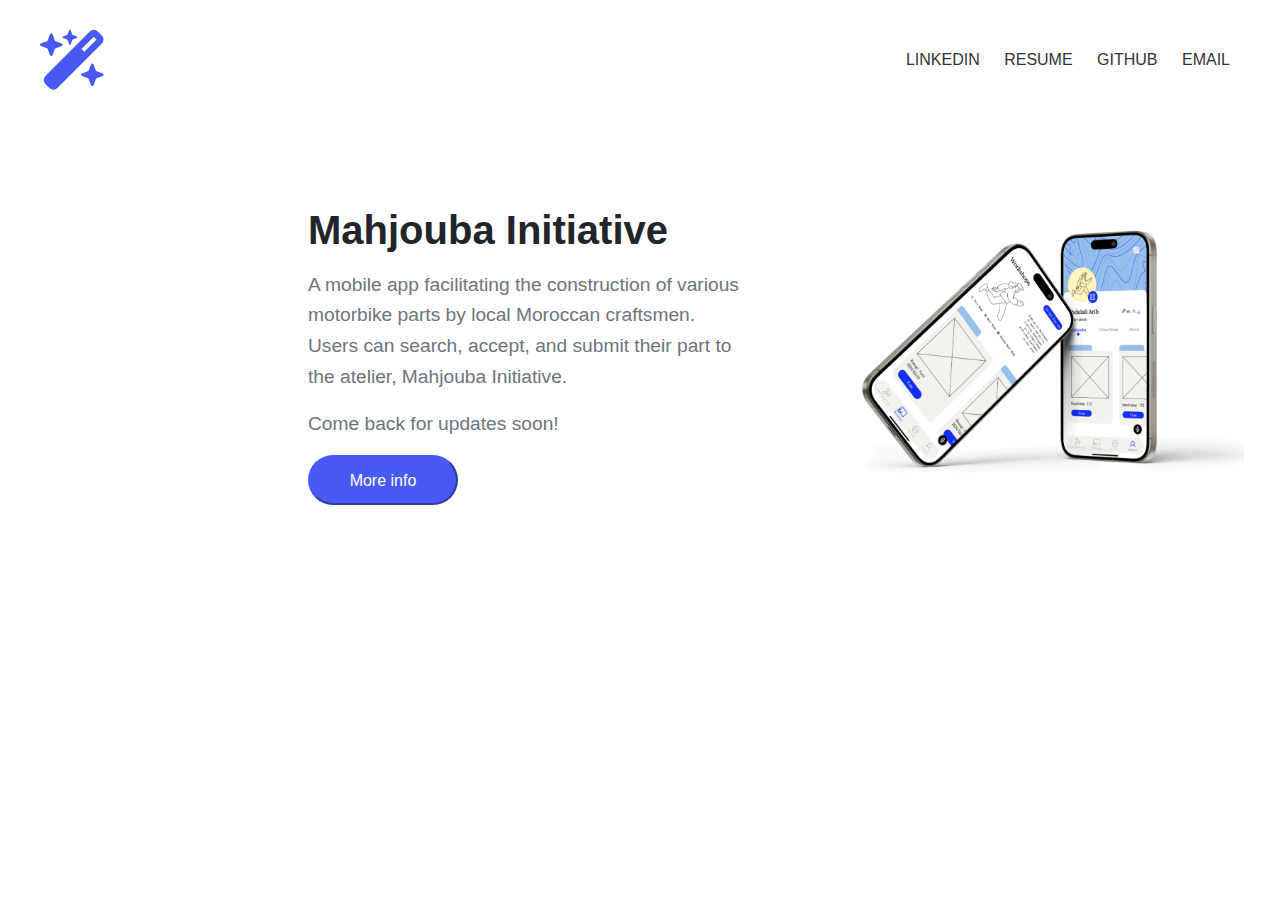
<file: pages/case4.html>
<html lang="en">
    <head>
        <meta charset="UTF-8">
        <meta name="viewport" content="width=device-width, initial-scale=1.0">
        <title>Case Study - Mahjouba Initiative</title>
        <link rel="stylesheet" href="https://cdn.jsdelivr.net/npm/bootstrap@4.6.0/dist/css/bootstrap.min.css">
        <link rel="stylesheet" href="https://cdnjs.cloudflare.com/ajax/libs/font-awesome/6.0.0-beta3/css/all.min.css">
        <link rel="stylesheet" href="/styling/case4.css">
    </head>    
<body>
    <header>
        <div class="header-content">
            <div class="icon-circle" id="wand2">
                <a href="/index.html" class="icon-circle" id="wand">
                    <i class="fa-solid fa-wand-magic-sparkles" id="dartpop"></i>
                </a>           
            </div>
            <div class="spacer"></div>
            <nav>
                <a href="https://www.linkedin.com" target="_blank" rel="noopener noreferrer">LINKEDIN</a>
                <a href="https://www.linkedin.com" target="_blank" rel="noopener noreferrer">RESUME</a>
                <a href="https://github.com" target="_blank" rel="noopener noreferrer">GITHUB</a>
                <a href="mailto:your-email@example.com" target="_blank" rel="noopener noreferrer">EMAIL</a>
            </nav>
        </div>
        <div class="flex-container">
            <div class="flex-item text">
                <h1>Mahjouba Initiative</h1>
                <p>A mobile app facilitating the construction of various motorbike parts by local Moroccan craftsmen. Users can search, accept, and submit their part to the atelier, Mahjouba Initiative.</p>
                <p>Come back for updates soon!</p>
                <a href="https://fenduq.com/mahjouba-initiative/" class="button-link">
                <button class="biblio-button">More info</button>
                </a>
            </div>

            
            <div class="flex-item image">
                <img src="/imgs/mahjouba_mockup.png" alt="Understanding the Problem" class="img-fluid">
            </div>
        </div>
    </header>
</file>
<file: styling/allProjects.css>
.art-container {
    width: 100%;
    display: flex;
    flex-direction: row;
    justify-content: space-between;
    padding: 20px;
    align-items: center;
}

.art-image {
    max-width: 650px;
    width: 100%;
    height: auto;
    max-height: 500px; /* Added max-height */
    object-fit: cover;
    margin-left: 40px;
}

.art-details {
    text-align: left;
    display: flex;
    flex-direction: column;
    justify-content: flex-start;
    max-width: 300px;
    margin-right: 40px;
}

.nav_buttons {
    display: flex;
    flex-direction: row;
    justify-content: center; 
    padding: 20px; 
}
.next-button {
    font-size: 24px;
    position: relative;
    background-color: transparent;
    border: none;
    cursor: pointer;
    margin: 0 10px; 
}
</file>
<file: styling/case.css>
body {
    font-family: 'Segoe UI', Tahoma, Geneva, Verdana, sans-serif;
    line-height: 1.6;
    margin: 0;
    padding: 0;
    background-color: #ffffff;
}

a {
    text-decoration: none;
}


h3 {
    font-family: 'Segoe UI', Tahoma, Geneva, Verdana, sans-serif;
    font-weight: bold;
    font-size: 36px;
    margin-left: -20px;

}

header {
    position: relative;
    text-align: center;
    padding: 20px;
}

.header-content {
    display: flex;
    justify-content: space-between;
    align-items: center;
    padding: 10px 20px;
}

.header-content nav a {
    text-decoration: none;
}



.icon-circle {
    cursor: pointer;
}


.fa-solid.fa-wand-magic-sparkles {
    font-size: 60px;
     color: #008080;
    z-index: 999;
}

nav a {
    text-decoration: none;
    color: #333;
    padding: 10px;
    font-size: 16px;
}

header h1 {
    font-size: 2.5rem;
    font-weight: 700;
    margin-bottom: 1rem;
}

header p {
    font-size: 1.2rem;
    color: #6c757d;
}

.flex-container {
    display: flex;
    flex-direction: column;
    align-items: center;
    justify-content: space-between;
    margin-top: 2rem;
    text-align: center;
    padding: 2rem 0;
}

.flex-item {
    flex: 1;
    width: 60%;
    padding: 1rem;
}

.flex-item.text {
    justify-content: space-between;
    padding-left: 18rem;
}

.flex-item.image {
    display: flex;
    justify-content: center;
    padding-left: 2rem;
}

.design-process-title-container
{
    margin-top: 40px;
}

.process-container {
    display: flex;
    align-items: center;
    justify-content: center;
    padding-top: 120px;
    padding-bottom: 100px;
}
.process-step {
    font-size: 15px;
    display: flex;
    flex-direction: column;
    align-items: center;
    text-align: center;
    margin: 0 1rem;
}

/* // # of user interviews, user reserach, */
.process-step-num {
    font-size: 30px;
    display: flex;
    flex-direction: column;
    align-items: center;
    text-align: center;
    margin: 0 1rem;
}
.process-step a {
    text-decoration: transparent;
    color: #000;
    font-weight: bold;
}

.process-step a:hover {
    text-decoration: none;
}

/* // for user resarach img */
.custom-img-size-num {
    width: 50%; 
    /* max-width: 400px; Set a maximum width */
    height: auto;
    object-fit: contain; 
}

.process-circle {
    width: 50px;
    height: 50px;
    background-color: #ffffff;
    border: 2px solid #000;
    border-radius: 50%;
    display: flex;
    justify-content: center;
    align-items: center;
    margin-bottom: 0.5rem;
}

.process-circle:hover {
    background-color: #008080; 
    border-color: #008080; 
}


.process-line {
    width: 95px;
    height: 2px;
    background-color: #000;
    margin: 0 1rem;
}

.section-title-container {
    display: flex;
    justify-content: center;
    align-items: center;
    width: max;
}


.discovery-process-container {
    display: flex;
    align-items: center;
    justify-content: center;
    padding-top: 120px;
    padding-bottom: 100px;
    gap: 80px;
}

.discovery-number {
    color: teal;
    font-size: 90px;
    font-weight: bold;
}

.user-title {
    padding-bottom: 25px;

}
.users-idef-container {
    padding: 2rem;
    max-width: 1200px;
    margin: 0 auto;
    background-color: #ffffff;

}

.title {
    text-align: left;
    font-size: 1.5rem;
    margin-bottom: 2rem;
    color: #333;
}

.grid-container {
    display: grid;
    grid-template-columns: repeat(4, 1fr);
    gap: 2rem;
}

.grid-item {
    background-color: #ffffff;
    padding: 1rem;
    /* border: 1px solid #ddd; */
    border-radius: 8px;
}

.grid-item h3 {
    font-size: 1.2rem;
    margin-bottom: 1rem;
    color: #333;
}

.grid-item ul {
    padding: 0;
    margin: 0;
}

.grid-item li {
    margin-bottom: 0.5rem;
    font-size: 1rem;
    color: #555;
}

.grid-item li strong {
    color: #000;
}

.client-feedback-container-1 {
    display: flex;
    width:auto;
    height: 350px;
    align-items: center;
    justify-content: center;
    background-color: rgba(0, 128, 128, 0.2);
     margin: 0 auto;
    padding: 20px;
}

.client-feedback-container {
    display: flex;
    width: 1000px;
    height: 300px;
    align-items: center;
    justify-content: center;
    /* background-color: rgba(0, 128, 128, 0.2); */
     margin: 0 auto;
    padding: 20px;
}

.client-feedback {
    text-align: center;
    font-style: italic;
    color: #333;
}


.client-feedback p:last-child {
    margin-top: 1rem;
    font-size: 1rem;
    color: #555;
}


.client-feedback p:last-child {
    margin-top: 1rem;
    font-size: 1rem;
    color: #555;
}



.image-row {
    display: flex;
    flex-direction: row;
    gap: 1rem;
}

.image-container {
    position: relative;
    display: inline-block;
}

.img-checkbox {
    display: none;
}

.img-checkbox:checked + label img {
    transform: scale(1.5);
    transition: transform 0.3s ease;
    z-index: 10; /* Ensure enlarged image appears above other content */
}

.img-checkbox + label img {
    transition: transform 0.3s ease;
    cursor: pointer;
}

/* To revert the image when clicking outside */
.img-checkbox:checked + label::before {
    content: '';
    position: fixed;
    top: 0;
    left: 0;
    width: 100vw;
    height: 100vh;
    background: transparent;
    z-index: 5;
}


.row {
    margin-bottom: 100px;
}


.section {
    padding: 4rem 1rem;
}

.section-title {
    font-size: 2rem;
    font-weight: 700;
    margin-bottom: 6rem;
    margin-top: 6rem;
    text-align: center;
    color: #343a40;
}

.process-title{
    font-size: 50px;
    font-weight: 700;
    margin-bottom: -4rem;
    text-align: center;
    color: #343a40;
}

.section-subtitle {
    font-size: 1.5rem;
    font-style: italic;
    font-weight: 300;
    margin-bottom: 2rem;
    text-align: center;
    color: #343a40;
}

.section-subtitle-personas {
    font-size: 2rem;
    font-weight: 300;
    margin-bottom: 4rem;
    text-align: left;
    color: #343a40;
}


.section.bg-light {
    /* background-color: #f8f9fa; */
    background-color: #ffffff;

}


.design-typography-section {
    display: flex;
    justify-content: space-between;
    padding: 2rem;
    max-width: 1200px;
    margin: 0 auto;
}

.design-system, .typography {
    flex: 1;
    margin: 1rem;
    background-color: transparent;
    padding: 1rem;
    border-radius: 8px;
    box-shadow: 0 0 10px rgba(0, 0, 0, 0.1);
}

.design-system img, .typography img {
    max-width: 100%;
    height: auto;
    margin-top: 1rem;
    border-radius: 8px;
}

.design-system h2, .typography h2 {
    font-size: 1.5rem;
    margin-bottom: 1rem;
    color: #333;
}

.design-system p, .typography p {
    font-size: 1rem;
    color: #555;
    line-height: 1.6;
}

.img-fluid {
    max-width: 100%;
    height: auto;
    margin-bottom: 1.5rem;
}


.lookback-forward-section {
    display: flex;
    justify-content: space-between;
    padding: 2rem 0;
}

.lookback, .lookforward {
    flex: 1;
    margin: 1rem;
    background-color: transparent;
    padding: 1rem;
    border-radius: 8px;
    box-shadow: 0 0 10px rgba(0, 0, 0, 0.1);
}

.lookback h2, .lookforward h2 {
    font-size: 1.5rem;
    margin-bottom: 1rem;
    color: #333;
}

.lookback p, .lookforward p {
    font-size: 1rem;
    color: #555;
    line-height: 1.6;
}

.lookback ul, .lookforward ul {
    list-style-type: none;
    padding: 0;
    margin: 1rem 0;
}

.lookback li, .lookforward li {
    margin-bottom: 0.5rem;
    font-size: 1rem;
    color: #555;
}

.lookback li strong, .lookforward li strong {
    color: #000;
}

footer {
    background: #008080;
    color: #343a40;
    padding: 2rem 0;
    border-top: 1px solid #e9ecef;
}

.contact-content {
    display: flex;
    align-items: center;
    justify-content: center;
    margin-bottom: 1rem;
}


.contact-icon-link {
    text-decoration: none;
}

.contact-icon-circle {
    width: 50px;
    height: 50px;
    background-color: #ffffff;
    border: 2px solid #343a40;
    border-radius: 50%;
    display: flex;
    align-items: center;
    justify-content: center;
    margin-right: 1rem;
    font-weight: bold;
    color: #343a40;
}

.contact-content p {
    font-size: 1.2rem;
}

.contact-content p a {
    color: #343a40;
    text-decoration: none;
    font-weight: bold;
}

.contact-content p a:hover {
    text-decoration: none;
}

.contact-content a {
    color: #343a40;
    text-decoration: none;
    font-weight: bold;
}

.contact-content a:hover {
    text-decoration: none;
}

footer p {
    margin: 0;
    font-size: 0.9rem;
}

.key-takeaways {
    display: flex;
    align-items: center;
    justify-content: space-between;
    gap: 2rem; 
}

.key-takeaways h2 {
    font-size: 24px;
    font-weight: bold;
}

.takeaway {
    flex: 1;
    display: flex;
    align-items: center;
    justify-content: flex-start;
    margin-bottom: 1rem;
}

.takeaway-number {
    font-size: 32px;
    font-weight: bold;
    margin-right: 10px;
}

.takeaway-text {
    font-size: 16px;
    line-height: 1.5;
    width:400px;
}

.ethics-image {
    width: 200%;
    max-width: 800px; 
    height: auto;
    object-fit: contain;
    margin: 0;
}




.circle {
    width: 300px; 
    height: 300px;
    border-radius: 100px;
    display: flex;
    justify-content: center;
    align-items: center;
    margin-right: 40px;
}

.circle i {
    color: #008080;
    font-size: 50px;
}



@media (min-width: 768px) {
    .flex-container {
        flex-direction: row;
    }

    .flex-item.text {
        text-align: left;
    }

    .spacer {
        width: 300px;
    }
}

@media (min-width: 992px) {
    .flex-item.text {
        padding-right: 2rem;
    }

    .spacer {
        width: 500px;
    }
}
/* // carousel */
   
#resource-slider {
    position: relative;
    top: 0;
    left: 0;
    right: 0;
    bottom: 0;
    width: 100%;
    height: 42em;
    margin: auto;
    border-radius: 3px;
    background: #ffffff;
    overflow-x: scroll;
    overflow-y: hidden; 
}

#resource-slider .arrow {
    cursor: pointer;
    position: absolute;
    width: 2em;
    height: 100%;
    padding: 0;
    margin: 0;
    outline: 0;
    background: transparent;
}

#resource-slider .arrow:hover {
    background: rgba(0, 0, 0, 0.1);
}

#resource-slider .arrow:before {
    content: '';
    position: absolute;
    top: 0;
    left: 0;
    right: 0;
    bottom: 0;
    width: 0.75em;
    height: 0.75em;
    margin: auto;
    border-style: solid;
}

#resource-slider .prev {
    left: 0;
    bottom: 0;
}

.arrow next {
    border: none;
}

#resource-slider .prev:before {
    left: 0.25em;
    border-width: 3px 0 0 3px;
    transform: rotate(-45deg);
}

#resource-slider .next {
    right: 0;
    bottom: 0;
}

#resource-slider .next:before {
    right: 0.25em;
    border-width: 3px 3px 0 0;
    transform: rotate(45deg);
}

#resource-slider .resource-slider-frame {
    display: flex;
    overflow-x: scroll;
    scroll-snap-type: x mandatory;
}

#resource-slider .resource-slider-item {
    flex: 0 0 25%;
    scroll-snap-align: start;
}

#resource-slider .resource-slider-inset {
    margin: 0.5em 0.25em;
}

@media (max-width: 60em) {
    #resource-slider .resource-slider-item {
      flex: 0 0 33.33%;
    }
    #resource-slider {
      height: 16em;
    }
}
  
@media (max-width: 45em) {
    #resource-slider .resource-slider-item {
      flex: 0 0 50%;
    }
}
  
@media (max-width: 30em) {
    #resource-slider .resource-slider-item {
      flex: 0 0 100%;
    }
    #resource-slider {
      height: 19em;
    }
}



  /* user personas */

  .custom-img-size-container {
    display: flex;
    justify-content: center;
    align-items: center;
    align-content: center;
}

.custom-img-size {
    width: 200%; 
    max-width: 900px; 
    height: auto;
    object-fit: contain; 
    margin: 0 auto; /* Center the image horizontally */
}

/* // role ux/ui */
.col-md-3 h3 {
    margin-bottom: 1rem;
}

.col-md-3 ul {
    font-size: 20px;
    list-style: circle;
    margin-top: 0.5rem; 
}

.col-md-3 ul li {
    margin-bottom: 20px;
}

.col-md-6 ul {
    padding-left: 20px; 
}

.col-md-6 ul li {
    margin-bottom: 15px; 
}

/* // lines above ux/ui */

.customLine {
    display: flex;
    flex-direction: row;
    align-items: center;
    justify-content: center;
    align-items: center;
}


.hr {
    height: 3px;
    color: red;
}

.custom-hr-bottom {
    margin: 10rem auto; 
}

/* // user personas */

.persona-container {
    display: flex;
    align-items: center;
    margin-bottom: 2rem;
}

.circle-image {
    width: 100px;
    height: 100px;
    border-radius: 50%;
    margin-right: 1rem;
}

.info h3 {
    font-size: 1.2rem;
    margin-bottom: 0.5rem;
}

.info p {
    font-size: 1rem;
    margin-bottom: 0.5rem;
}

.challenge {
    font-size: 1.2rem;
    font-weight: bold;
    margin-top: 1rem;
    color: #333;
}

.journey-map {
    display: flex;
    flex-direction: column;
    gap: 2rem;
    /* background-color: #f8f9fa; */
    background-color: #ffffff;
    padding: 2rem;
    border-radius: 8px;
    position: relative;
}

.timeline {
    display: flex;
    justify-content: space-between;
    text-align: center;
}

.time-block {
    flex: 1;
    background-color: #d1e7dd;
    padding: 1rem;
    margin: 0 0.5rem;
    border-radius: 8px;
}

.time-block h3 {
    margin: 0;
    font-size: 1.5rem;
    color: #000;
}

.journey-content {
    display: flex;
    justify-content: space-between;
    position: relative;
}

.journey-column {
    flex: 1;
    margin: 0 0.5rem;
}

.user-action, .experience {
    background-color: #ffffff;
    padding: 1rem;
    border-radius: 8px;
    margin-bottom: 1rem;
    font-size: 1rem;
    line-height: 1.5;
}

.user-action {
    border-left: 5px solid #6c757d;
}

.experience {
    border-left: 5px solid #198754;
}

.user-action p, .experience p {
    margin: 0 0 1rem 0;
}

.dashed-line {
    border-top: 2px dashed #000;
    width: 100%;
    margin: 1rem 0;
}

.vertical-text {
    writing-mode: vertical-lr; 
    text-align: center;
    font-size: 1rem;
    font-weight: bold;
    color: #000;
}

.user-action-label {
    position: absolute;
    left: -60px;
    top: 10%;
    transform: translateY(50%) rotate(180deg);
}

.experiences-label {
    position: absolute;
    left: -60px;
    top: 90%;
    transform: translateY(-50%) rotate(180deg);

    
}

.image-row-biblio {
    display: flex;
    justify-content: center;
    align-items: center;
    text-align: center;
    margin-top: 20px; 
}

.biblio-sketches-image {
    display: block;
    margin: 0 auto;
    width: 80%; 
    transition: transform 0.3s ease;
}

.biblio-sketches-image:hover {
    transform: scale(1.1);
}






  @media (max-width: 60em) {
    #resource-slider .resource-slider-item {
      flex: 0 0 33.33%;
    }
    #resource-slider {
      height: 16em;
    }
  }
  
  @media (max-width: 45em) {
    #resource-slider .resource-slider-item {
      flex: 0 0 50%;
    }
  }
  
  @media (max-width: 30em) {
    #resource-slider .resource-slider-item {
      flex: 0 0 100%;
    }
    #resource-slider {
      height: 19em;
    }
  }
</file>
<file: styling/case4.css>
body {
    font-family: 'Segoe UI', Tahoma, Geneva, Verdana, sans-serif;
    line-height: 1.6;
    margin: 0;
    padding: 0;
    background-color: #ffffff;
}

a {
    text-decoration: none;
}


h3 {
    font-family: 'Segoe UI', Tahoma, Geneva, Verdana, sans-serif;
    font-weight: bold;
    font-size: 36px;
    margin-left: -20px;

}

header {
    position: relative;
    text-align: center;
    padding: 20px;
}

.header-content {
    display: flex;
    justify-content: space-between;
    align-items: center;
    padding: 10px 20px;
}

.header-content nav a {
    text-decoration: none;
}



.icon-circle {
    cursor: pointer;
}


.fa-solid.fa-wand-magic-sparkles {
    font-size: 60px;
     color: #485AF4;
    z-index: 999;
}

nav a {
    text-decoration: none;
    color: #333;
    padding: 10px;
    font-size: 16px;
}

header h1 {
    font-size: 2.5rem;
    font-weight: 700;
    margin-bottom: 1rem;
}

header p {
    font-size: 1.2rem;
    color: #6c757d;
}

.flex-container {
    display: flex;
    flex-direction: column;
    align-items: center;
    justify-content: space-between;
    margin-top: 2rem;
    text-align: center;
    padding: 2rem 0;
}

.flex-item {
    flex: 1;
    width: 60%;
    padding: 1rem;
}

.flex-item.text {
    justify-content: space-between;
    padding-left: 18rem;
}

.flex-item.image {
    display: flex;
    justify-content: center;
    padding-left: 2rem;
}

.design-process-title-container
{
    margin-top: 40px;
}

.process-container {
    display: flex;
    align-items: center;
    justify-content: center;
    padding-top: 120px;
    padding-bottom: 100px;
}
.process-step {
    font-size: 15px;
    display: flex;
    flex-direction: column;
    align-items: center;
    text-align: center;
    margin: 0 1rem;
}

/* // # of user interviews, user reserach, */
.process-step-num {
    font-size: 30px;
    display: flex;
    flex-direction: column;
    align-items: center;
    text-align: center;
    margin: 0 1rem;
}
.process-step a {
    text-decoration: transparent;
    color: #000;
    font-weight: bold;
}

.process-step a:hover {
    text-decoration: none;
}

/* // for user resarach img */
.custom-img-size-num {
    width: 50%; 
    /* max-width: 400px; Set a maximum width */
    height: auto;
    object-fit: contain; 
}

.process-circle {
    width: 50px;
    height: 50px;
    background-color: #ffffff;
    border: 2px solid #000;
    border-radius: 50%;
    display: flex;
    justify-content: center;
    align-items: center;
    margin-bottom: 0.5rem;
}

.process-circle:hover {
    background: rgba(72, 90, 244, 0.25);
    border-color:rgba(72, 90, 244, 1); 
}


.process-line {
    width: 95px;
    height: 2px;
    background-color: #000;
    margin: 0 1rem;
}

.section-title-container {
    display: flex;
    justify-content: center;
    align-items: center;
    width: max;
}


.discovery-process-container {
    display: flex;
    align-items: center;
    justify-content: center;
    padding-top: 120px;
    padding-bottom: 100px;
    gap: 80px;
}

.discovery-number {
    color: teal;
    font-size: 90px;
    font-weight: bold;
}

.user-title {
    padding-bottom: 25px;

}
.users-idef-container {
    padding: 2rem;
    max-width: 1200px;
    margin: 0 auto;
    background-color: #ffffff;

}

.title {
    text-align: left;
    font-size: 1.5rem;
    margin-bottom: 2rem;
    color: #333;
}

.grid-container {
    display: grid;
    grid-template-columns: repeat(4, 1fr);
    gap: 2rem;
}

.grid-item {
    background-color: #ffffff;
    padding: 1rem;
    /* border: 1px solid #ddd; */
    border-radius: 8px;
}

.grid-item h3 {
    font-size: 1.2rem;
    margin-bottom: 1rem;
    color: #333;
}

.grid-item ul {
    padding: 0;
    margin: 0;
}

.grid-item li {
    margin-bottom: 0.5rem;
    font-size: 1rem;
    color: #555;
}

.grid-item li strong {
    color: #000;
}

.client-feedback-container-1 {
    display: flex;
    width:auto;
    height: 350px;
    align-items: center;
    justify-content: center;
    background: rgba(72, 90, 244, 0.25);
     margin: 0 auto;
    padding: 20px;
}

.client-feedback-container {
    display: flex;
    width: 950px;
    height: 300px;
    align-items: center;
    justify-content: center;
     margin: 0 auto;
    padding: 20px;
}

.client-feedback {
    text-align: center;
    font-style: italic;
    color: #333;
}


.client-feedback p:last-child {
    margin-top: 1rem;
    font-size: 1rem;
    color: #555;
}


.client-feedback p:last-child {
    margin-top: 1rem;
    font-size: 1rem;
    color: #555;
}



.image-row {
    display: flex;
    flex-direction: row;
    gap: 1rem;
}

.image-container {
    position: relative;
    display: inline-block;
}

.img-checkbox {
    display: none;
}

.img-checkbox:checked + label img {
    transform: scale(1.5);
    transition: transform 0.3s ease;
    z-index: 10;
}

.img-checkbox + label img {
    transition: transform 0.3s ease;
    cursor: pointer;
}

/* To revert the image when clicking outside */
.img-checkbox:checked + label::before {
    content: '';
    position: fixed;
    top: 0;
    left: 0;
    width: 100vw;
    height: 100vh;
    background: transparent;
    z-index: 5;
}


.row {
    margin-bottom: 100px;
}


.section {
    padding: 4rem 1rem;
}

.section-title {
    font-size: 2rem;
    font-weight: 700;
    margin-bottom: 6rem;
    margin-top: 6rem;
    text-align: center;
    color: #343a40;
}

.process-title{
    font-size: 50px;
    font-weight: 700;
    margin-bottom: -4rem;
    text-align: center;
    color: #343a40;
}

.section-subtitle {
    font-size: 1.5rem;
    font-style: italic;
    font-weight: 300;
    margin-bottom: 2rem;
    text-align: center;
    color: #343a40;
}

.section-subtitle-personas {
    font-size: 2rem;
    font-weight: 300;
    margin-bottom: 4rem;
    text-align: left;
    color: #343a40;
}


.section.bg-light {
    /* background-color: #f8f9fa; */
    background-color: #ffffff;

}


.design-typography-section {
    display: flex;
    justify-content: space-between;
    padding: 2rem;
    max-width: 1200px;
    margin: 0 auto;
}

.design-system, .typography {
    flex: 1;
    margin: 1rem;
    background-color: transparent;
    padding: 1rem;
    border-radius: 8px;
    box-shadow: 0 0 10px rgba(0, 0, 0, 0.1);
}

.design-system img, .typography img {
    max-width: 100%;
    height: auto;
    margin-top: 1rem;
    border-radius: 8px;
}

.design-system h2, .typography h2 {
    font-size: 1.5rem;
    margin-bottom: 1rem;
    color: #333;
}

.design-system p, .typography p {
    font-size: 1rem;
    color: #555;
    line-height: 1.6;
}

.img-fluid {
    max-width: 100%;
    height: auto;
    margin-bottom: 1.5rem;
}


.lookback-forward-section {
    display: flex;
    justify-content: space-between;
    padding: 2rem 0;
}

.lookback, .lookforward {
    flex: 1;
    margin: 1rem;
    background-color: transparent;
    padding: 1rem;
    border-radius: 8px;
    box-shadow: 0 0 10px rgba(0, 0, 0, 0.1);
}

.lookback h2, .lookforward h2 {
    font-size: 1.5rem;
    margin-bottom: 1rem;
    color: #333;
}

.lookback p, .lookforward p {
    font-size: 1rem;
    color: #555;
    line-height: 1.6;
}

.lookback ul, .lookforward ul {
    list-style-type: none;
    padding: 0;
    margin: 1rem 0;
}

.lookback li, .lookforward li {
    margin-bottom: 0.5rem;
    font-size: 1rem;
    color: #555;
}

.lookback li strong, .lookforward li strong {
    color: #000;
}

footer {
    background: rgba(72, 90, 244, 0.5);
    color: #343a40;
    padding: 2rem 0;
    border-top: 1px solid #e9ecef;
}

.contact-content {
    display: flex;
    align-items: center;
    justify-content: center;
    margin-bottom: 1rem;
}


.contact-icon-link {
    text-decoration: none;
}

.contact-icon-circle {
    width: 50px;
    height: 50px;
    background-color: #ffffff;
    border: 2px solid #343a40;
    border-radius: 50%;
    display: flex;
    align-items: center;
    justify-content: center;
    margin-right: 1rem;
    font-weight: bold;
    color: #343a40;
}

.contact-content p {
    font-size: 1.2rem;
}

.contact-content p a {
    color: #343a40;
    text-decoration: none;
    font-weight: bold;
}

.contact-content p a:hover {
    text-decoration: none;
}

.contact-content a {
    color: #343a40;
    text-decoration: none;
    font-weight: bold;
}

.contact-content a:hover {
    text-decoration: none;
}

footer p {
    margin: 0;
    font-size: 0.9rem;
}

.key-takeaways {
    display: flex;
    align-items: center;
    justify-content: space-between;
    gap: 2rem; 
}

.key-takeaways h2 {
    font-size: 24px;
    font-weight: bold;
}

.takeaway {
    flex: 1;
    display: flex;
    align-items: center;
    justify-content: flex-start;
    margin-bottom: 1rem;
}

.takeaway-number {
    font-size: 32px;
    font-weight: bold;
    margin-right: 10px;
}

.takeaway-text {
    font-size: 16px;
    line-height: 1.5;
    width:400px;
}

.ethics-image {
    width: 200%;
    max-width: 800px; 
    height: auto;
    object-fit: contain;
    margin: 0;
}


.circle {
    width: 300px; 
    height: 300px;
    border-radius: 100px;
    display: flex;
    justify-content: center;
    align-items: center;
    margin-right: 40px;
}

.circle i {
    color: rgba(72, 90, 244, 0.85);
    font-size: 50px;
}





@media (min-width: 768px) {
    .flex-container {
        flex-direction: row;
    }

    .flex-item.text {
        text-align: left;
    }

    .spacer {
        width: 300px;
    }
}

@media (min-width: 992px) {
    .flex-item.text {
        padding-right: 2rem;
    }

    .spacer {
        width: 500px;
    }
}
/* // carousel */
   
#resource-slider {
    position: relative;
    top: 0;
    left: 0;
    right: 0;
    bottom: 0;
    width: 100%;
    height: 42em;
    margin: auto;
    border-radius: 3px;
    background: #ffffff;
    overflow-x: scroll;
    overflow-y: hidden; 
}

#resource-slider .arrow {
    cursor: pointer;
    position: absolute;
    width: 2em;
    height: 100%;
    padding: 0;
    margin: 0;
    outline: 0;
    background: transparent;
}

#resource-slider .arrow:hover {
    background: rgba(0, 0, 0, 0.1);
}

#resource-slider .arrow:before {
    content: '';
    position: absolute;
    top: 0;
    left: 0;
    right: 0;
    bottom: 0;
    width: 0.75em;
    height: 0.75em;
    margin: auto;
    border-style: solid;
}

#resource-slider .prev {
    left: 0;
    bottom: 0;
}

.arrow next {
    border: none;
}

#resource-slider .prev:before {
    left: 0.25em;
    border-width: 3px 0 0 3px;
    transform: rotate(-45deg);
}

#resource-slider .next {
    right: 0;
    bottom: 0;
}

#resource-slider .next:before {
    right: 0.25em;
    border-width: 3px 3px 0 0;
    transform: rotate(45deg);
}

#resource-slider .resource-slider-frame {
    display: flex;
    overflow-x: scroll;
    scroll-snap-type: x mandatory;
}

#resource-slider .resource-slider-item {
    flex: 0 0 55%;
    scroll-snap-align: start;
}

#resource-slider .resource-slider-inset {
    margin: 0.5em 0.25em;
}

@media (max-width: 60em) {
    #resource-slider .resource-slider-item {
      flex: 0 0 33.33%;
    }
    #resource-slider {
      height: 16em;
    }
}
  
@media (max-width: 45em) {
    #resource-slider .resource-slider-item {
      flex: 0 0 50%;
    }
}
  
@media (max-width: 30em) {
    #resource-slider .resource-slider-item {
      flex: 0 0 100%;
    }
    #resource-slider {
      height: 19em;
    }
}



  /* user personas */

  .custom-img-size-container {
    display: flex;
    justify-content: center;
    align-items: center;
    align-content: center;
}

.custom-img-size {
    width: 200%; 
    max-width: 900px; 
    height: auto;
    object-fit: contain; 
    margin: 0 auto; /* Center the image horizontally */
}

/* // role ux/ui */
.col-md-3 h3 {
    margin-bottom: 1rem;
}

.col-md-3 ul {
    font-size: 20px;
    list-style: circle;
    margin-top: 0.5rem; 
}

.col-md-3 ul li {
    margin-bottom: 20px;
}

.col-md-6 ul {
    padding-left: 20px; 
}

.col-md-6 ul li {
    margin-bottom: 15px; 
}

/* // lines above ux/ui */

.customLine {
    display: flex;
    flex-direction: row;
    align-items: center;
    justify-content: center;
    align-items: center;
}


.hr {
    height: 3px;
    color: red;
}

.custom-hr-bottom {
    margin: 10rem auto; 
}

/* // user personas */

.persona-container {
    display: flex;
    align-items: center;
    margin-bottom: 2rem;
}

.circle-image {
    width: 100px;
    height: 100px;
    border-radius: 50%;
    margin-right: 1rem;
}

.info h3 {
    font-size: 1.2rem;
    margin-bottom: 0.5rem;
}

.info p {
    font-size: 1rem;
    margin-bottom: 0.5rem;
}

.challenge {
    font-size: 1.2rem;
    font-weight: bold;
    margin-top: 1rem;
    color: #333;
}

.journey-map {
    display: flex;
    flex-direction: column;
    gap: 2rem;
    /* background-color: #f8f9fa; */
    background-color: #ffffff;
    padding: 2rem;
    border-radius: 8px;
    position: relative;
}

.timeline {
    display: flex;
    justify-content: space-between;
    text-align: center;
}

.time-block {
    flex: 1;
    background-color: #d1e7dd;
    padding: 1rem;
    margin: 0 0.5rem;
    border-radius: 8px;
}

.time-block h3 {
    margin: 0;
    font-size: 1.5rem;
    color: #000;
}

.journey-content {
    display: flex;
    justify-content: space-between;
    position: relative;
}

.journey-column {
    flex: 1;
    margin: 0 0.5rem;
}

.user-action, .experience {
    background-color: #ffffff;
    padding: 1rem;
    border-radius: 8px;
    margin-bottom: 1rem;
    font-size: 1rem;
    line-height: 1.5;
}

.user-action {
    border-left: 5px solid #6c757d;
}

.experience {
    border-left: 5px solid #198754;
}

.user-action p, .experience p {
    margin: 0 0 1rem 0;
}

.dashed-line {
    border-top: 2px dashed #000;
    width: 100%;
    margin: 1rem 0;
}

.vertical-text {
    writing-mode: vertical-lr; 
    text-align: center;
    font-size: 1rem;
    font-weight: bold;
    color: #000;
}

.user-action-label {
    position: absolute;
    left: -60px;
    top: 10%;
    transform: translateY(50%) rotate(180deg);
}

.experiences-label {
    position: absolute;
    left: -60px;
    top: 90%;
    transform: translateY(-50%) rotate(180deg);

    
}

.image-row-biblio {
    display: flex;
    justify-content: center;
    align-items: center;
    text-align: center;
    margin-top: 20px; 
}

.biblio-sketches-image {
    display: block;
    margin: 0 auto;
    width: 80%; 
    transition: transform 0.3s ease;
}

.biblio-sketches-image:hover {
    transform: scale(1.1);
}

.button-container {
    display: flex;
    flex-direction: column;
    align-items: center;
    justify-content: center;
    text-align: center;
    margin-top: 20px; 
    margin-bottom: 20px;
}

.biblio-button {
    background: rgba(72, 90, 244, 1);
    border-color:rgba(72, 90, 244, 1); 
    width:150px;
    border-radius: 1000px;
    height: 50px;
    color:#ffffff
}






  @media (max-width: 60em) {
    #resource-slider .resource-slider-item {
      flex: 0 0 33.33%;
    }
    #resource-slider {
      height: 16em;
    }
  }
  
  @media (max-width: 45em) {
    #resource-slider .resource-slider-item {
      flex: 0 0 50%;
    }
  }
  
  @media (max-width: 30em) {
    #resource-slider .resource-slider-item {
      flex: 0 0 100%;
    }
    #resource-slider {
      height: 19em;
    }
  }
</file>
